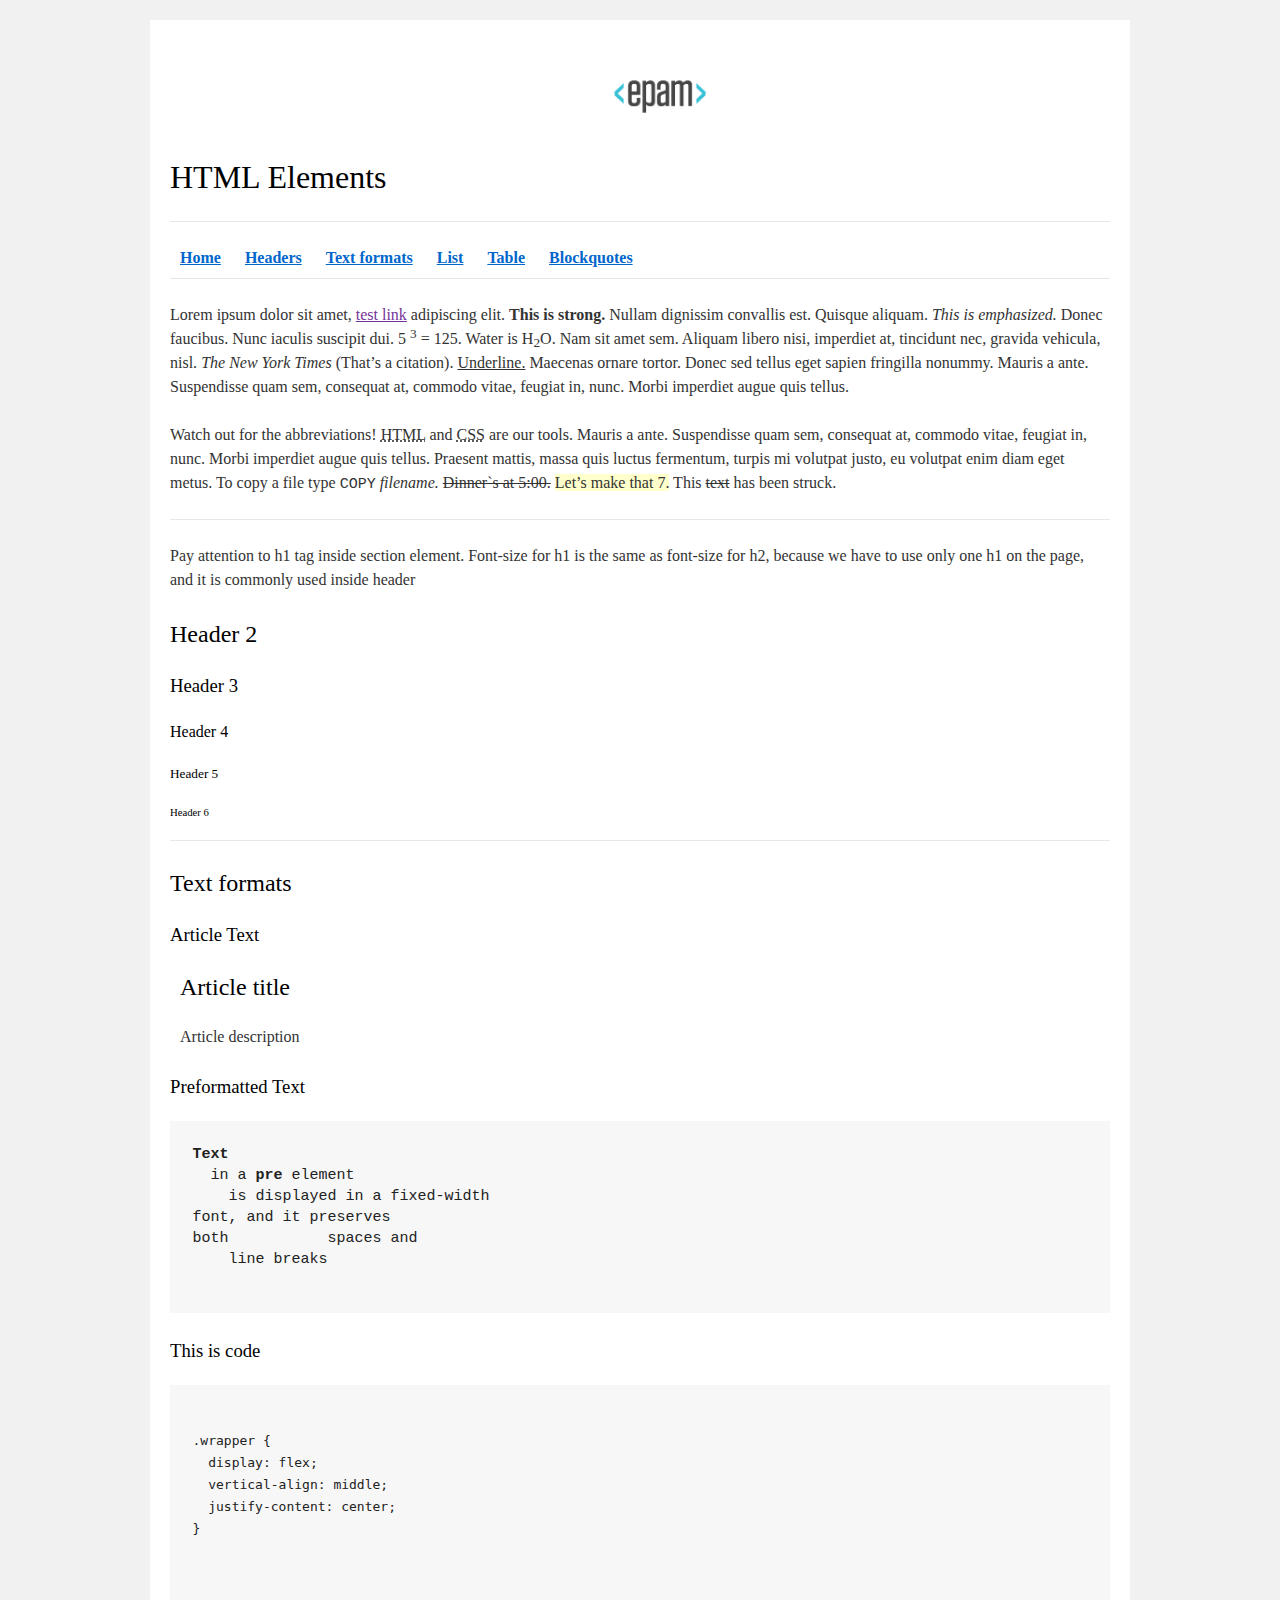
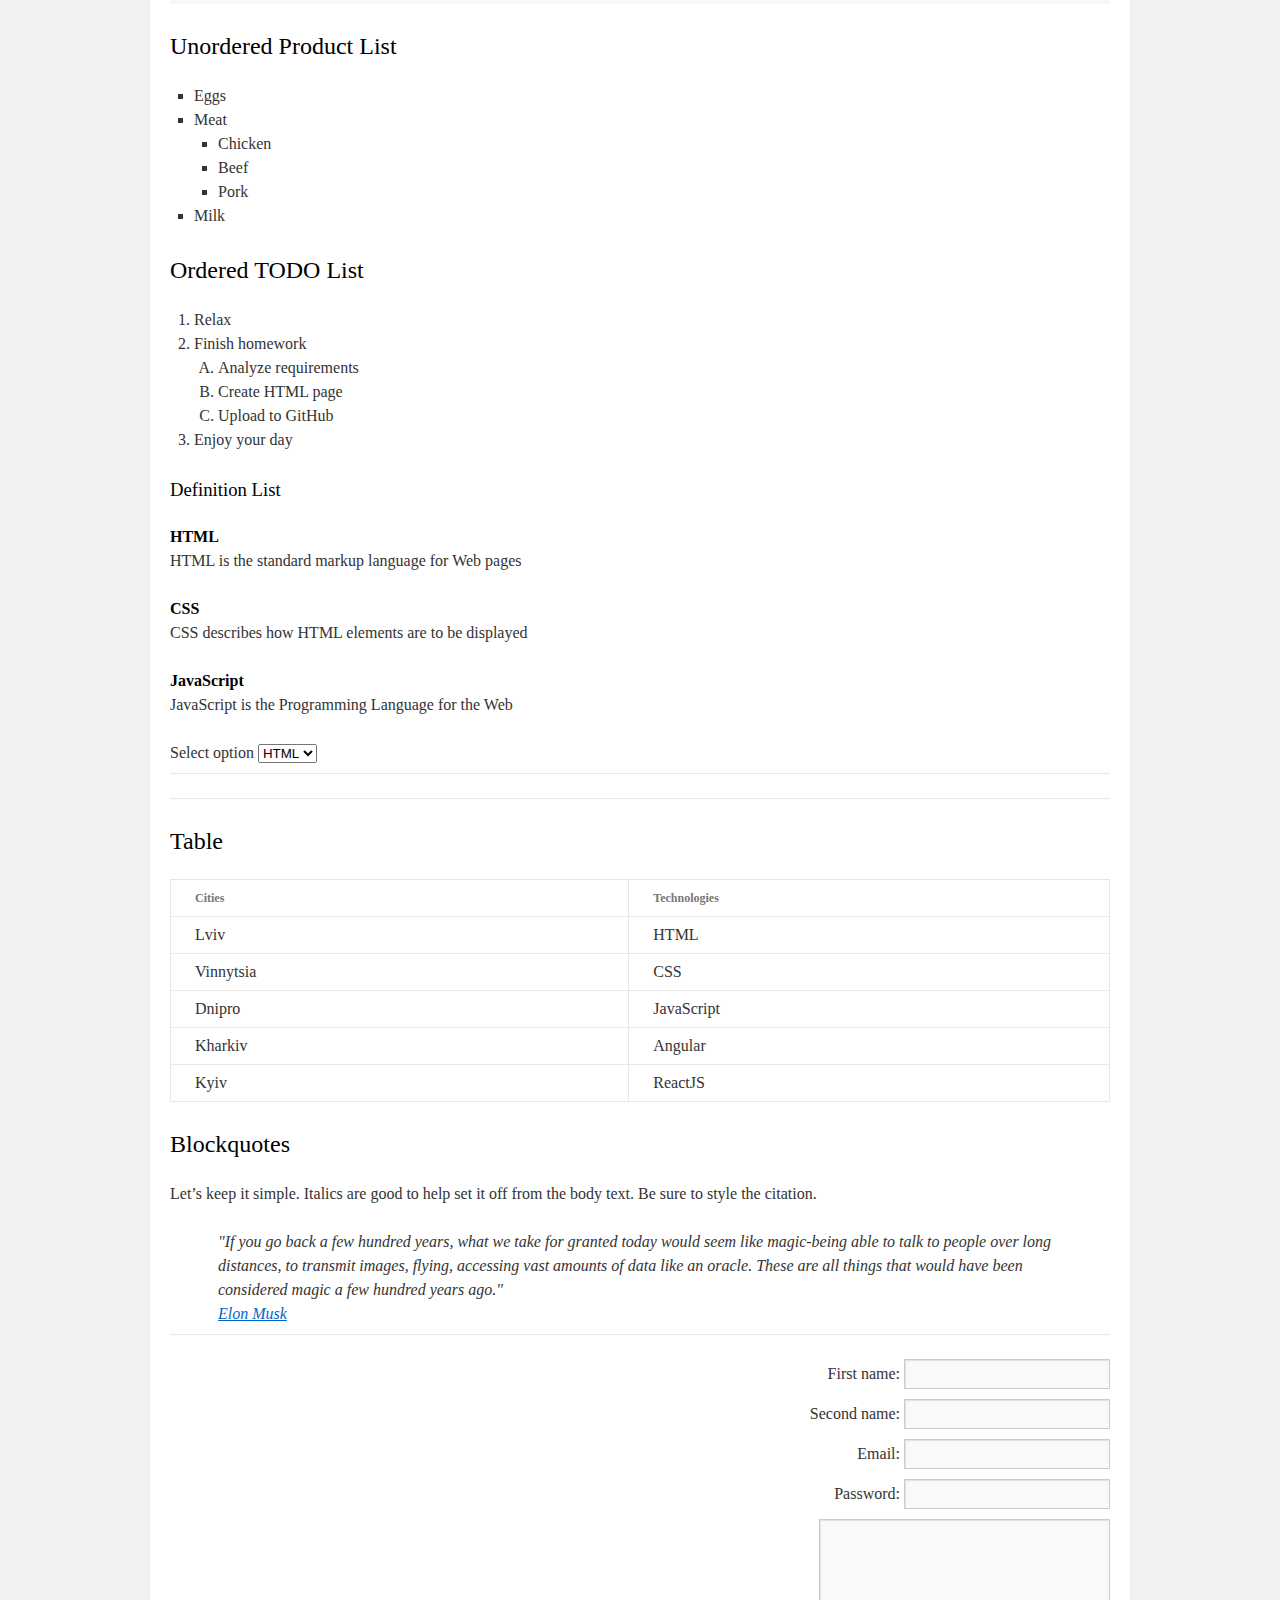
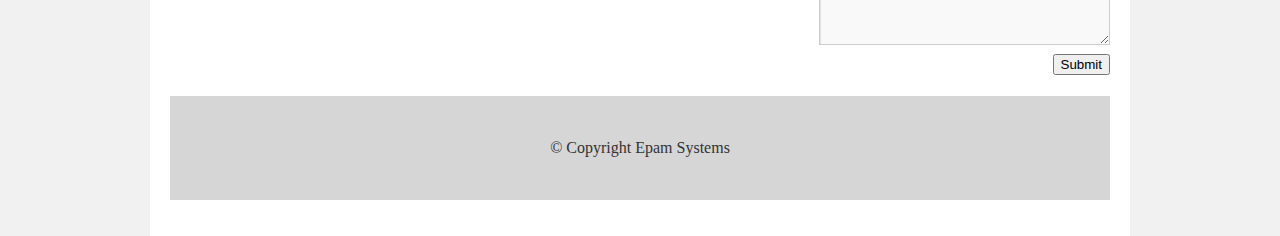
<file: FL11_HW1/homework/index.html>
<!DOCTYPE html>
<html lang="en">

<head>
  <meta charset="utf-8">
  <title>HTML Basics</title>
  <link rel="stylesheet" href="style.css">
</head>

<body>
  <div id="wrapper">
    <div id="main">
      <div id="container">
        <div id="content" role="main">
          <header>
            <img src="logo.png" alt="EPAM Logo">
            <h1>HTML Elements</h1>
            <hr>
            <nav>
              <a href="#home"><b>Home</b></a>
              <a href="#headers"><b>Headers</b></a>
              <a href="#textFormats"><b>Text formats</b></a>
              <a href="#list"><b>List</b></a>
              <a href="#table"><b>Table</b></a>
              <a href="#blockquotes"><b>Blockquotes</b></a>
            </nav>
            <hr>
          </header>
          <main>
            <div id="home">
              <p>
                Lorem ipsum dolor sit amet,
                <a href="">test link</a>
                adipiscing elit.
                <strong>This is strong.</strong>
                Nullam dignissim convallis est. Quisque aliquam.
                <em>This is emphasized.</em>
                Donec faucibus. Nunc iaculis suscipit dui. 5
                <sup>3</sup> = 125.
                Water is H<sub>2</sub>O.
                Nam sit amet sem. Aliquam libero nisi, imperdiet at, tincidunt nec, gravida vehicula, nisl.
                <cite>The New York Times</cite>
                (That&#8217;s a citation).
                <u>Underline.</u>
                Maecenas ornare tortor. Donec sed tellus eget sapien fringilla nonummy. Mauris a ante. Suspendisse quam
                sem, consequat at, commodo vitae, feugiat in, nunc. Morbi imperdiet augue quis tellus.
              </p>
              <p>
                Watch out for the abbreviations!
                <abbr title="Hyper Text Markup Language">HTML</abbr>
                and
                <abbr title="Cascading Style Sheets">CSS</abbr>
                are our tools. Mauris a ante. Suspendisse quam sem, consequat at, commodo vitae, feugiat in, nunc. Morbi
                imperdiet augue quis tellus. Praesent mattis, massa quis luctus fermentum, turpis mi volutpat justo, eu
                volutpat enim diam eget metus. To copy a file type
                <kbd>COPY</kbd>
                <i>filename.</i>
                <s>Dinner`s at 5:00.</s>
                <ins>Let&#8217;s make that 7.</ins>
                This <s>text</s> has been struck.
              </p>
              <hr>
            </div>
            <section id="headers">
              <p>
                Pay attention to h1 tag inside section element. Font-size for h1 is the same as font-size for h2,
                because we have to use only one h1 on the page, and it is commonly used inside header
              </p>
              <h2>Header 2</h2>
              <h3>Header 3</h3>
              <h4>Header 4</h4>
              <h5>Header 5</h5>
              <h6>Header 6</h6>
              <hr>
            </section>
            <section id="textFormats">
    
              <h2>Text formats</h2>
              <h3>Article Text</h3>
              <article>
                <h2>Article title</h2>
                <p>Article description</p>
              </article>
    
              <h3>Preformatted Text</h3>
<pre>
<b>Text</b>
  in a <b>pre</b> element
    is displayed in a fixed-width
font, and it preserves
both           spaces and
    line breaks
    
</pre>
              <h3>This is code</h3>
              <pre>
<code>
.wrapper {
  display: flex;
  vertical-align: middle;
  justify-content: center;
}
</code>
              </pre>
            </section>
            <section id="list">
              <h2>Unordered Product List</h2>
              <ul>
                <li>Eggs</li>
                <li>Meat
                  <ul>
                    <li>Chicken</li>
                    <li>Beef</li>
                    <li>Pork</li>
                  </ul>
                </li>
      
                <li>Milk</li>
              </ul>
              <h2>Ordered TODO List</h2>
              <ol>
                <li>Relax</li>
                <li>Finish homework
                  <ol type="A">
                    <li>Analyze requirements</li>
                    <li>Create HTML page</li>
                    <li>Upload to GitHub</li>
                  </ol>
                </li>
      
                <li>Enjoy your day</li>
              </ol>
    
    
              <h3>Definition List</h3>
              <dl>
                <dt>HTML</dt>
                <dd>HTML is the standard markup language for Web pages</dd>
                <dt>CSS</dt>
                <dd>CSS describes how HTML elements are to be displayed</dd>
                <dt>JavaScript</dt>
                <dd>JavaScript is the Programming Language for the Web</dd>
              </dl>
    
              <span>Select option</span>
              <select title="Select one of following options">
                <option value="HTML">HTML</option>
                <option value="CSS">CSS</option>
                <option value="JS">JS</option>
              </select>
              <hr>
              <hr>
            </section>
            <section id="table">
              <h2>Table</h2>
              <table>
                <thead>
                <tr>
                  <th>Cities</th>
                  <th>Technologies</th>
                </tr>
                </thead>
                <tbody>
                <tr>
                  <td>Lviv</td>
                  <td>HTML</td>
                </tr>
                <tr>
                  <td>Vinnytsia</td>
                  <td>CSS</td>
                </tr>
                <tr>
                  <td>Dnipro</td>
                  <td>JavaScript</td>
                </tr>
                <tr>
                  <td>Kharkiv</td>
                  <td>Angular</td>
                </tr>
                <tr>
                  <td>Kyiv</td>
                  <td>ReactJS</td>
                </tr>
                </tbody>
              </table>
            </section>
            <section id="blockquotes">
              <h2>Blockquotes</h2>
              <p>Let&#8217;s keep it simple. Italics are good to help set it off from the body text. Be sure to style the citation.</p>
              <blockquote>
                "If you go back a few hundred years, what we take for granted today would seem like magic-being able
                to talk to people over long distances, to transmit images, flying, accessing vast amounts of data
                like an oracle. These are all things that would have been considered magic a few hundred years ago."
                <br>
                <a href="https://twitter.com/elonmusk">Elon Musk</a>
              </blockquote>
              <hr>
            </section>
            <div>
              <form action="#">
                <fieldset>
                  <label for="firstName">
                    First name:
                    <input type="text" name="firstName" id="firstName">
                  </label>
                </fieldset>
                <fieldset>
                  <label for="secondName">
                    Second name:
                    <input type="text" name="secondName" id="secondName">
                  </label>
                </fieldset>
                <fieldset>
                  <label for="eMail">
                    Email:
                    <input type="email" name="eMail" id="eMail">
                  </label>
                </fieldset>
                <fieldset>
                  <label for="password">
                    Password:
                    <input type="password" name="password" id="password">
                  </label>
                </fieldset>
                <fieldset>
                <textarea name="customComment" title="Leave a comment if you want" id="textarea" cols="30"
                  rows="5"></textarea>
                </fieldset>
                <button>Submit</button>
              </form>
            </div>
          </main>
          <footer>
            <span>
              &copy; Copyright Epam Systems
            </span>
          </footer>
        </div>
      </div>
    </div>
  </div>
</body>

</html>
</file>
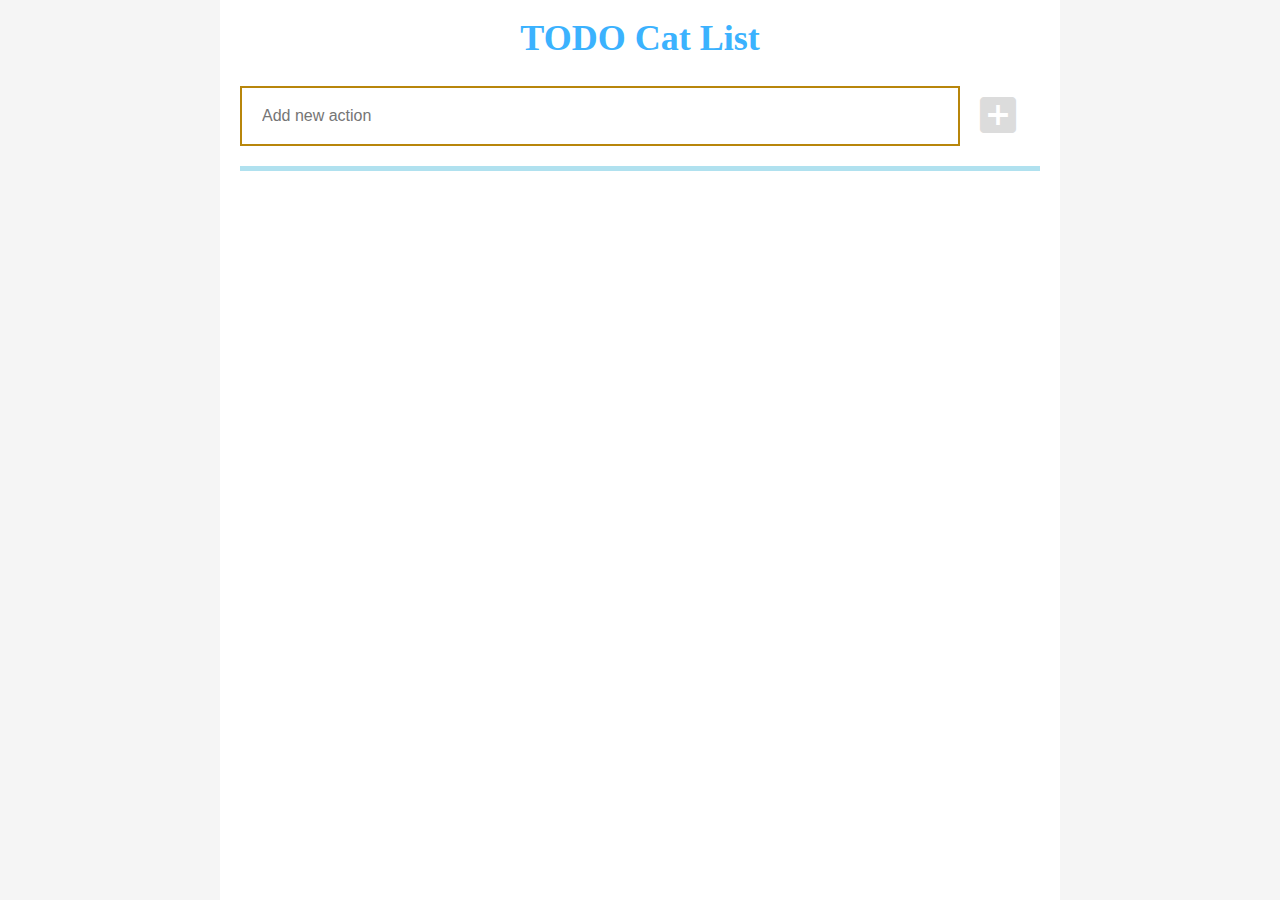
<file: FL11_HW11/homework/index.html>
<!DOCTYPE html>
<html lang="en">
<head>
  <meta charset="UTF-8">
  <title>Homework 11 - TODO Cat List</title>
  <link rel="stylesheet" href="./assets/material-icons/material-icons.css">
  <link rel="stylesheet" href="./assets/styles.css">
</head>
<body>
<section class="list">
  <div class="wrapper row flex-scc">
    <h1 class="list__title row">TODO Cat List</h1>
    <h4 class="notification row">
      Maximum items per list are created!
    </h4>
    <input title="Add new action" class="list__input" id="entry" placeholder="Add new action">
    <div class="flex-scc list__btn_wrap">
      <div class="list__btn flex-scc">
        <button disabled>
          <i class="material-icons">add_box</i>
        </button>
      </div>
    </div>
    <div class="list__separator row"></div>
    <ul class="todos row">
    
    </ul>
  </div>
</section>
<script src="./src/app.js"></script>
</body>
</html>
</file>
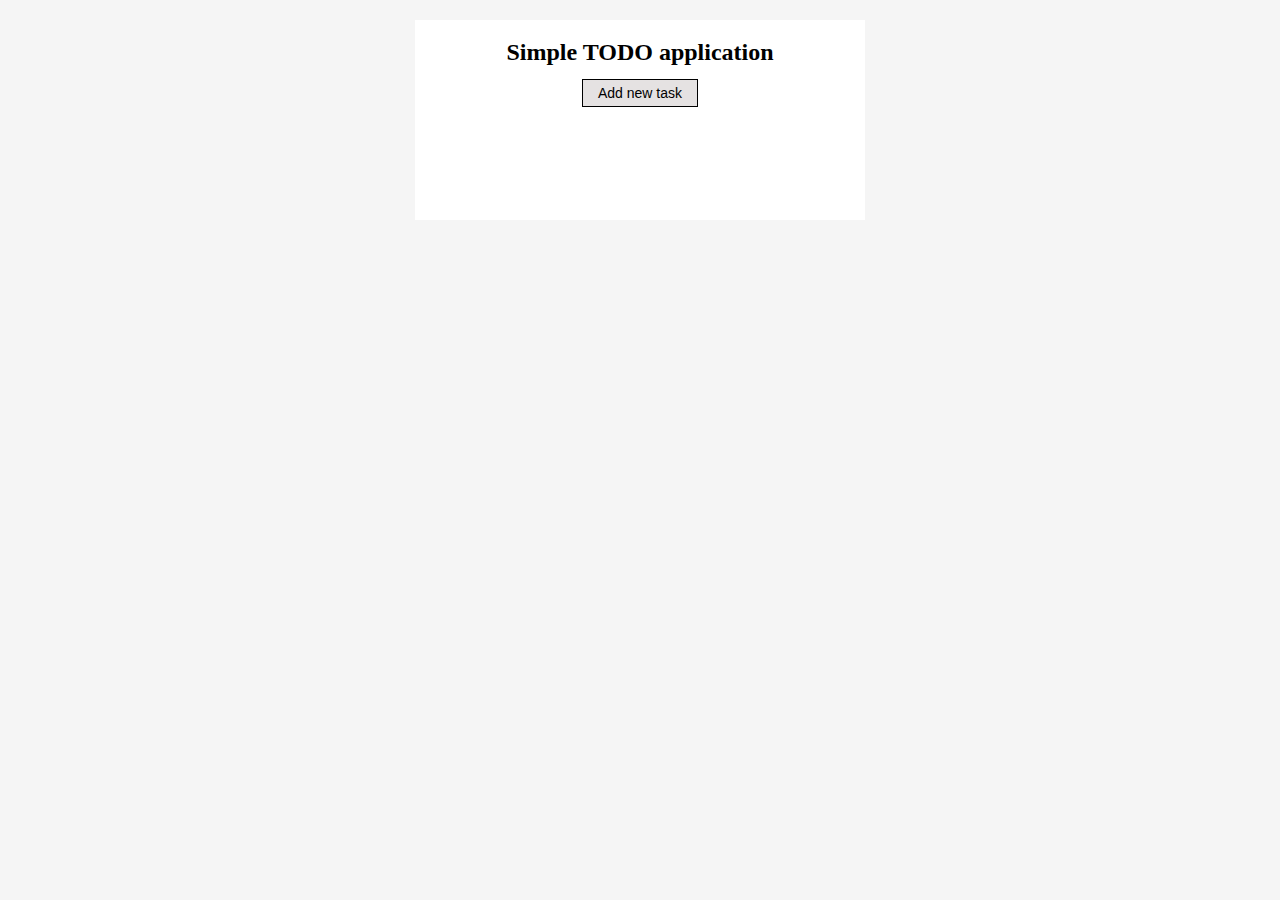
<file: FL11_HW12/homework/index.html>
<!DOCTYPE html>
<html lang="en">
<head>
  <meta charset="UTF-8">
  <title>Homework 12 - Simple TODO List</title>
  <link rel="stylesheet" href="./assets/styles.css">
</head>
<body>
  <div id="root"></div>
<script src="./src/app.js"></script>
</body>
</html>
</file>
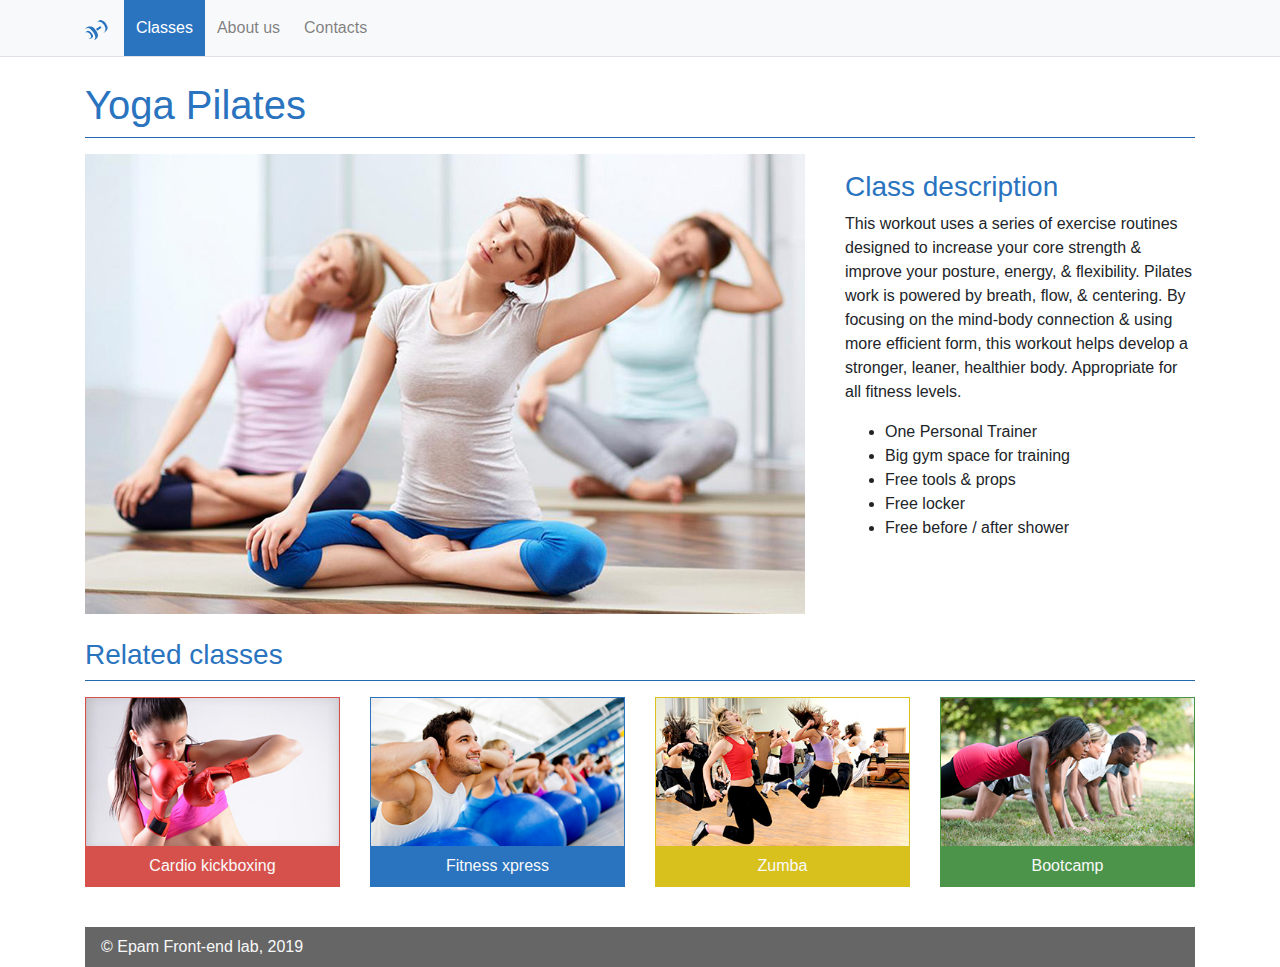
<file: FL11_HW13/homework/index.html>
<!DOCTYPE html>
<html lang="en">
<head>
  <meta charset="UTF-8">
  <meta name="viewport" content="width=device-width, initial-scale=1.0">
  <title>Homework 13 - CSS Frameworks</title>
  
  <link rel="stylesheet" href="styles/bootstrap.min.css">
  <link rel="stylesheet/less" href="styles/styles.less">
  
  <script src="js/jquery.min.js"></script>
  <script src="js/popper.min.js"></script>
  <script src="js/bootstrap.min.js"></script>
  <script src="js/less.min.js"></script>
</head>
<body>
<header class="mb-4">
  <nav class="navbar navbar-expand-md navbar-light bg-light pt-md-0 pb-md-0 border-bottom">
    <div class="container">
      <a href="#" class="navbar-brand">
        <img src="img/logo.png" alt="logo" class="img-fluid">
      </a>
      <div id="navbar" class="collapse navbar-collapse">
        <ul class="navbar-nav">
          <li class="nav-item active pt-2 pb-2 pl-1 pr-1">
            <a class="nav-link" href="#">Classes</a>
          </li>
          <li class="nav-item pt-2 pb-2 pl-1 pr-1">
            <a class="nav-link" href="#">About us</a>
          </li>
          <li class="nav-item pt-2 pb-2 pl-1 pr-1">
            <a class="nav-link" href="#">Contacts</a>
          </li>
        </ul>
      </div>
      <button class="navbar-toggler" type="button" data-toggle="collapse" data-target="#navbar" aria-controls="navbar" aria-expanded="false" aria-label="Toggle navigation">
        <span class="navbar-toggler-icon"></span>
      </button>
    </div>
  </nav>
</header>
<main>
  <section class="mb-4">
    <div class="container">
      <div class="row">
        <div class="col-12">
          <h1 class="main-color m-0">
            Yoga Pilates </h1>
          <hr class="main-bg mt-2">
        </div>
      </div>
      <div class="row">
        <div class="col-12 col-lg-8">
          <img src="img/yoga.jpg" alt="yoga workout" class="img-fluid">
        </div>
        <div class="col-12 col-lg-4">
          <h3 class="main-color mt-3">Class description</h3>
          <p>This workout uses a series of exercise routines designed to increase your core strength & improve your
            posture, energy, & flexibility. Pilates work is powered by breath, flow, & centering. By focusing on the
            mind-body connection & using more efficient form, this workout helps develop a stronger, leaner, healthier
            body. Appropriate for all fitness levels. </p>
          <ul>
            <li>One Personal Trainer</li>
            <li>Big gym space for training</li>
            <li>Free tools & props</li>
            <li>Free locker</li>
            <li>Free before / after shower</li>
          </ul>
        </div>
      </div>
    </div>
  </section>
  <section class="mb-4">
    <div class="container">
      <div class="row">
        <div class="col-12">
          <h3 class="main-color m-0">
            Related classes </h3>
          <hr class="main-bg mt-2">
        </div>
      </div>
      <div class="row">
        <div class="col-6 col-md-3 mb-3">
          <div class="class-theme class-theme-red">
            <img src="img/cardio-kickbox.jpg" alt="cardio-kickboxing girl" class="img-fluid">
            <p class="text-center m-0 p-2 text-light">
              Cardio kickboxing </p>
          </div>
        </div>
        <div class="col-6 col-md-3 mb-3">
          <div class="class-theme class-theme-blue">
            <img src="img/fitness.jpg" alt="fitness group workout" class="img-fluid">
            <p class="text-center m-0 p-2 text-light">
              Fitness xpress </p>
          </div>
        </div>
        <div class="col-6 col-md-3 mb-3">
          <div class="class-theme class-theme-orange">
            <img src="img/zumba.jpg" alt="zumba workout" class="img-fluid">
            <p class="text-center m-0 p-2 text-light">
              Zumba </p>
          </div>
        </div>
        <div class="col-6 col-md-3 mb-3">
          <div class="class-theme class-theme-green">
            <img src="img/bootcamp.jpg" alt="bootcamp push-ups" class="img-fluid">
            <p class="text-center m-0 p-2 text-light">
              Bootcamp </p>
          </div>
        </div>
      </div>
    </div>
  </section>
</main>
<footer>
  <div class="container">
    <div class="row">
      <div class="col-12">
        <p class="text-light m-0 py-2 px-3 footer-bg">&copy; Epam Front-end lab, 2019</p>
      </div>
    </div>
  </div>
</footer>
</body>
</html>
</file>
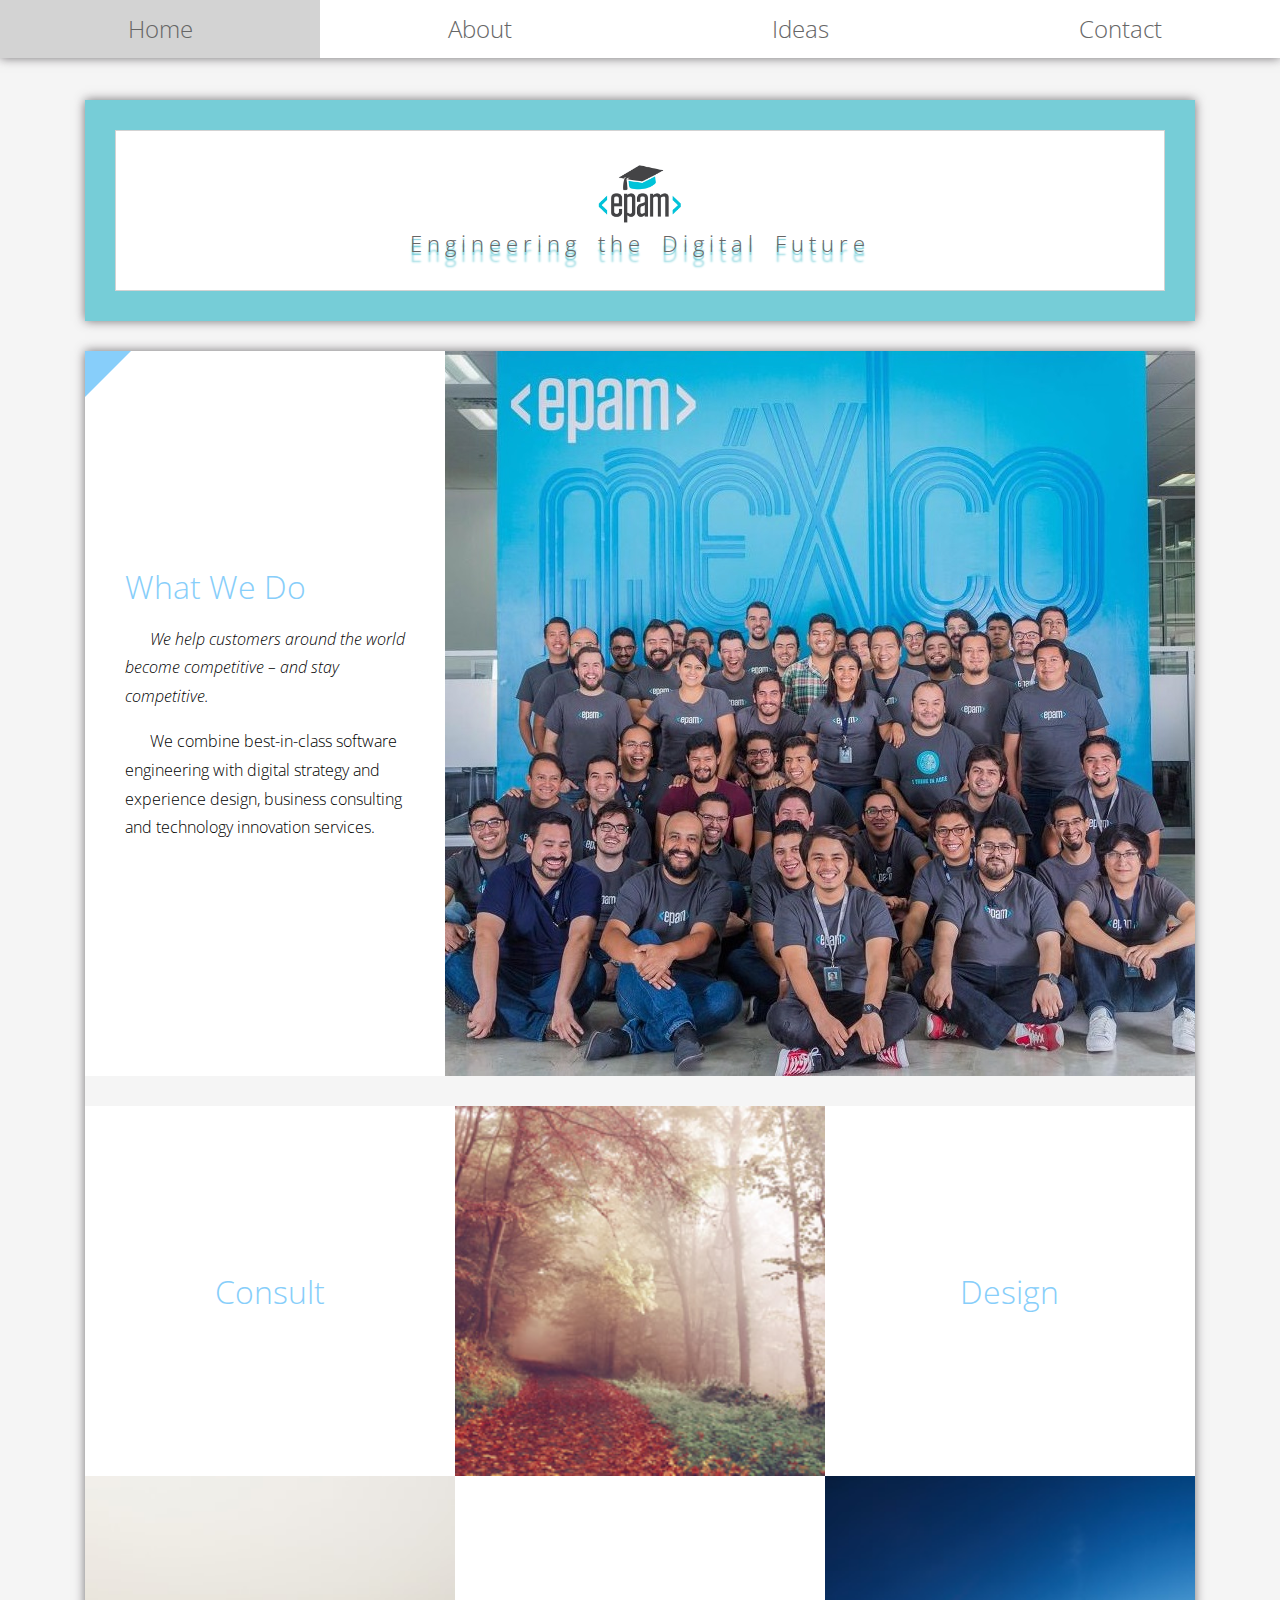
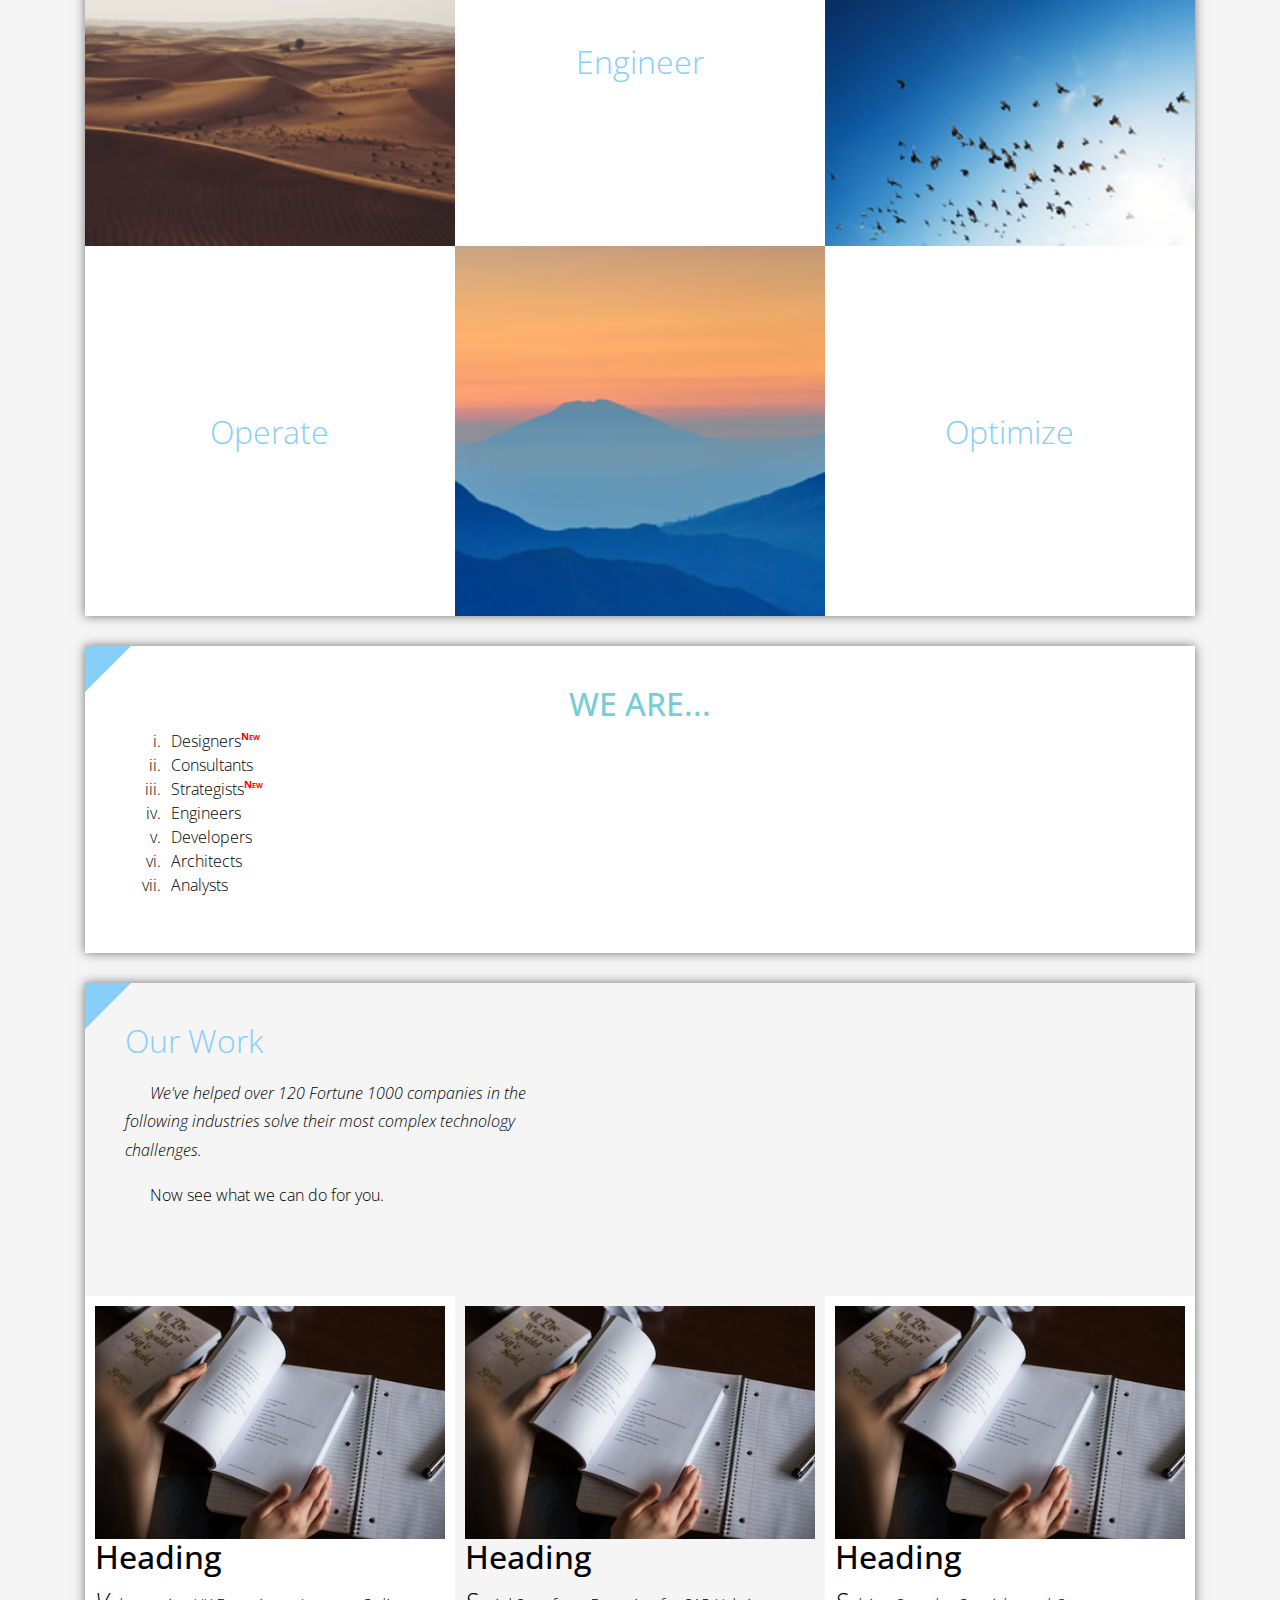
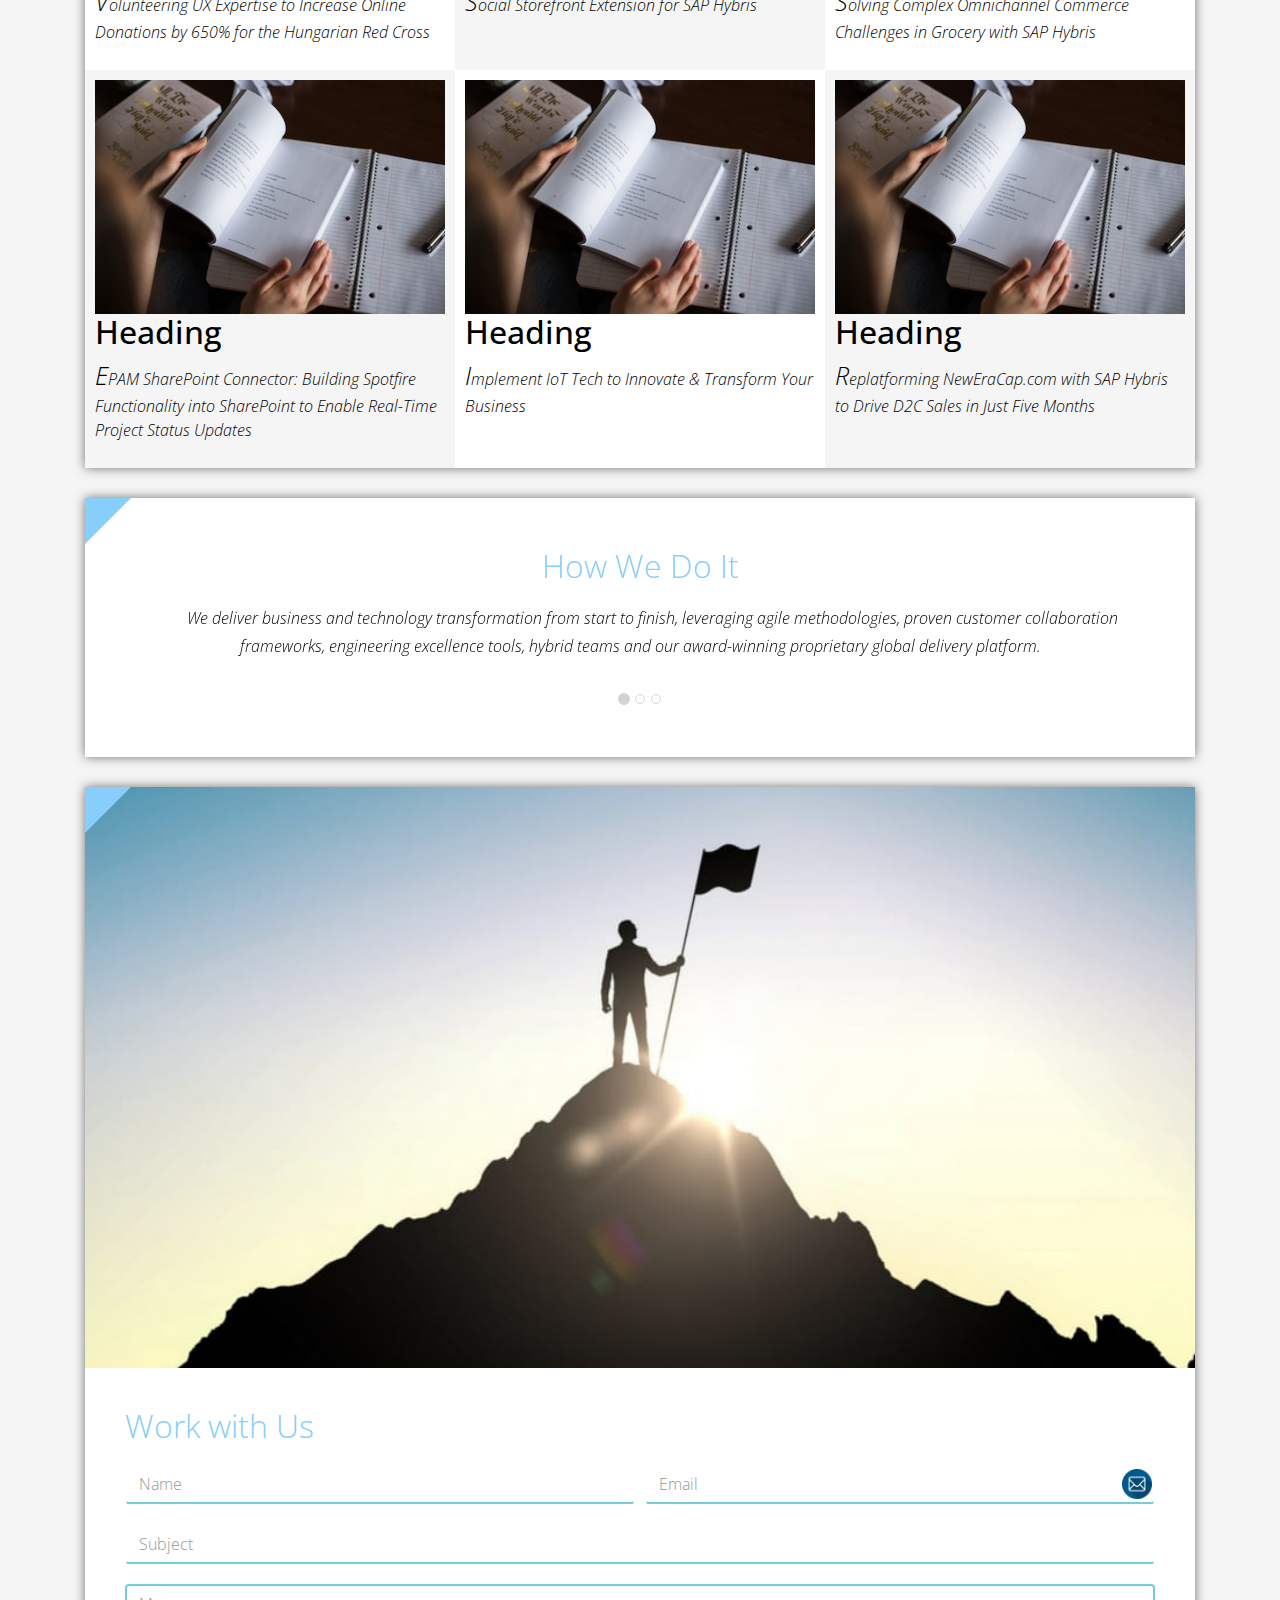
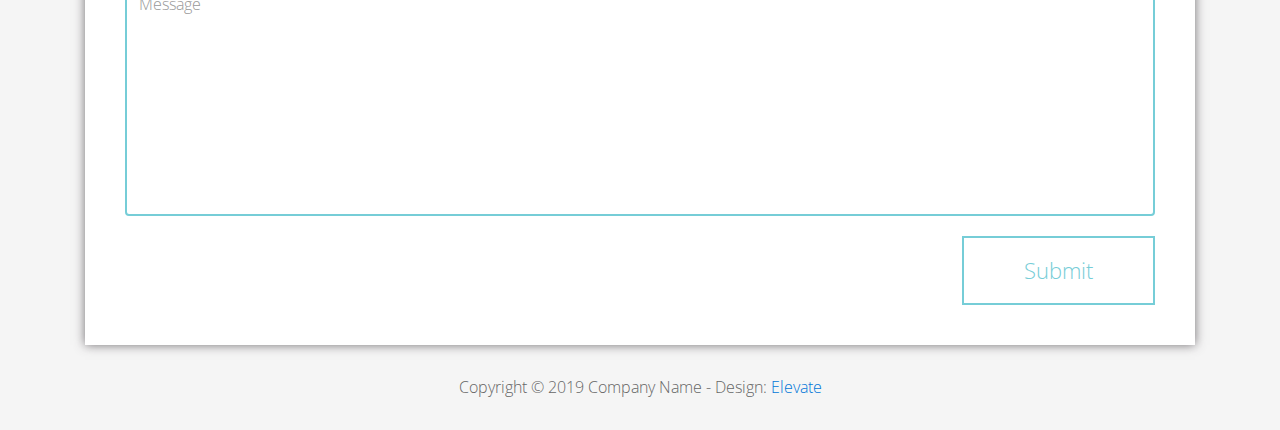
<file: FL11_HW2/homework/index.html>
<!DOCTYPE html>
<html lang="en">
<head>
  <meta charset="utf-8">
  <meta http-equiv="X-UA-Compatible" content="IE=edge">
  <meta name="viewport" content="width=device-width, initial-scale=1">

  <title>CSS Basics HW</title>



  <!-- load stylesheets -->
  <link rel="stylesheet" href="http://fonts.googleapis.com/css?family=Open+Sans:300,400">
  <!-- Google web font "Open Sans" -->
  <link rel="stylesheet" href="css/bootstrap.min.css">
  <!-- Bootstrap style -->
  <link rel="stylesheet" href="css/general.css">
  <link rel="stylesheet" href="css/style.css">
  <!-- Templatemo style -->
</head>

<body>
<div class="container">

  <div class="tm-sidebar">
    <nav class="tm-main-nav">
      <ul>
        <li class="tm-nav-item"><a href="#home" class="tm-nav-item-link">Home</a></li>
        <li class="tm-nav-item"><a href="#about" class="tm-nav-item-link">About</a></li>
        <li class="tm-nav-item"><a href="#ideas" class="tm-nav-item-link">Ideas</a></li>
        <li class="tm-nav-item"><a href="#contact" class="tm-nav-item-link">Contact</a></li>
      </ul>
    </nav>
  </div>

  <div class="tm-main-content">

    <div id="home" class="tm-content-box tm-content-header margin-b-10">
      <div class="tm-banner">
        <div class="tm-banner-inner">
          <img src="img/epam_logo.png" width="100" alt="">
          <p class="tm-banner-text">Engineering the Digital Future</p>
        </div>
      </div>
    </div>

    <section>
      <div class="tm-content-box flex-2-col">

        <div class="padding-medium flex-item tm-team-description-container flex-item">
          <h2 class="tm-section-title">What We Do</h2>
          <p class="tm-section-description">We help customers around the world become competitive – and stay competitive.</p>
          <p class="tm-section-description"> We combine best-in-class software engineering with digital strategy and experience design, business consulting and technology innovation services.</p>
        </div>
        <div class="flex-item tm-team-img">
          <img src="img/epam-mexico.jpg" alt="epam-mexico">
        </div>

      </div>

      <div id="about" class="tm-content-box">

        <ul class="boxes gallery-container">
          <li class="box box-bg">
            <h2 class="tm-section-title tm-section-title-box tm-box-bg-title">Consult</h2>
          </li>
          <li class="box">
            <a href="img/idea-large-01.jpg">
              <img src="img/idea-01.jpg" alt="Image" class="img-fluid thumbnail box-img">
            </a>
          </li>
          <li class="box box-bg">
            <h2 class="tm-section-title tm-section-title-box tm-box-bg-title">Design</h2>
          </li>
          <li class="box">
            <a href="img/idea-large-02.jpg">
              <img src="img/idea-02.jpg" alt="Image" class="img-fluid thumbnail box-img">
            </a>
          </li>
          <li class="box box-bg">
            <h2 class="tm-section-title tm-section-title-box tm-box-bg-title">Engineer</h2>
          </li>
          <li class="box">
            <a href="img/idea-large-03.jpg">
              <img src="img/idea-03.jpg" alt="Image" class="img-fluid thumbnail box-img">
            </a>
          </li>
          <li class="box box-bg">
            <h2 class="tm-section-title tm-section-title-box tm-box-bg-title">Operate</h2>
          </li>
          <li class="box">
            <a href="img/idea-large-04.jpg">
              <img src="img/idea-04.jpg" alt="Image" class="img-fluid thumbnail box-img">
            </a>
          </li>
          <li class="box box-bg">
            <h2 class="tm-section-title tm-section-title-box tm-box-bg-title">Optimize</h2>
          </li>
        </ul>

      </div>

    </section>

    <!-- slider -->
    <section class="heading tm-content-box">
      <div class="padding-medium">
        <h2> WE ARE...</h2>
        <ol>
          <li><a href="index.html" class="text">Designers</a></li>
          <li><a href="index.html">Consultants</a></li>
          <li><a href="#" class="text">Strategists</a></li>
          <li><a href="#">Engineers</a></li>
          <li><a href="#">Developers</a></li>
          <li><a href="#">Architects</a></li>
          <li><a href="#">Analysts</a></li>
        </ol>
      </div>
    </section>

    <section class="blocks">
      <div class="padding-medium flex-item tm-team-description-container">
        <h2 class="tm-section-title">Our Work</h2>
        <p class="tm-section-description">We've helped over 120 Fortune 1000 companies in the following industries solve their most complex technology challenges. </p>
        <p class="tm-section-description"> Now see what we can do for you.</p>
      </div>
      <div class="tm-content-box flex-2-col">
      </div>
      <div  class="tm-content-box">
        <ul class="boxes gallery-container">
          <li class="box box-work">
            <img src="img/study.jpeg" alt="Image" class="img-fluid">
            <div>
              <h2>Heading</h2>
              <p>Volunteering UX Expertise to Increase Online Donations by 650% for the Hungarian Red Cross</p>
            </div>
          </li>
          <li class="box box-work">
            <img src="img/study.jpeg" alt="Image" class="img-fluid">
            <div>
              <h2>Heading</h2>
              <p>Social Storefront Extension for SAP Hybris</p>
            </div>
          </li>
          <li class="box box-work">
            <img src="img/study.jpeg" alt="Image" class="img-fluid">
            <div>
              <h2>Heading</h2>
              <p>Solving Complex Omnichannel Commerce Challenges in Grocery with SAP Hybris</p>
            </div>
          </li>
          <li class="box box-work">
            <img src="img/study.jpeg" alt="Image" class="img-fluid">
            <div>
              <h2>Heading</h2>
              <p>EPAM SharePoint Connector: Building Spotfire Functionality into SharePoint to Enable Real-Time Project Status Updates</p>
            </div>
          </li>
          <li class="box box-work">
            <img src="img/study.jpeg" alt="Image" class="img-fluid">
            <div>
              <h2>Heading</h2>
              <p>Implement IoT Tech to Innovate &amp; Transform Your Business</p>
            </div>
          </li>
          <li class="box box-work">
            <img src="img/study.jpeg" alt="Image" class="img-fluid">
            <div>
              <h2>Heading</h2>
              <p>Replatforming NewEraCap.com with SAP Hybris to Drive D2C Sales in Just Five Months</p>
            </div>
          </li>
        </ul>

      </div>
    </section>

    <section id="ideas">
      <div id="tmCarousel" class="carousel slide tm-content-box" data-ride="carousel">

        <ol class="carousel-indicators">
          <li data-target="#tmCarousel" data-slide-to="0" class="active"></li>
          <li data-target="#tmCarousel" data-slide-to="1" class=""></li>
          <li data-target="#tmCarousel" data-slide-to="2" class=""></li>
        </ol>

        <div class="carousel-inner" role="listbox">

          <div class="carousel-item active">
            <div class="carousel-content">
              <div class="flex-item">
                <h2 class="tm-section-title">How We Do It</h2>
                <p class="tm-section-description carousel-description">We deliver business and technology transformation from start to finish, leveraging agile methodologies, proven customer collaboration frameworks, engineering excellence tools, hybrid teams and our award-winning proprietary global delivery platform.</p>
              </div>
            </div>
          </div>

          <div class="carousel-item">
            <div class="carousel-content">
              <div class="flex-item">
                <h2 class="tm-section-title">Our Clients</h2>
                <p class="tm-section-description carousel-description">Lorem ipsum dolor sit amet,
                  consectetur adipiscing elit. Quisque vel nisi pharetra nibh varius pharetra ac
                  sagittis nisi. Etiam pharetra vestibulum hendrerit. Pellentesque interdum metus
                  sed massa rutrum.</p>
              </div>
            </div>
          </div>

          <div class="carousel-item">
            <div class="carousel-content">
              <div class="flex-item">
                <h2 class="tm-section-title">Our Projects</h2>
                <p class="tm-section-description carousel-description">Donec ex libero, fringilla
                  vitae purus sit amet, rhoncus pharetra lorem. Pellentesque id sem id lacus
                  ultricies vehicula. Aliquam rutrum mi non. Pellentesque interdum metus sed massa
                  rutrum.</p>
              </div>
            </div>
          </div>

        </div>

      </div>
    </section>

    <section class="tm-content-box">
      <img src="img/contact-us.jpg" alt="Contact image" class="img-fluid img-contact-us">

      <div id="contact" class="padding-medium">
        <h2 class="tm-section-title">Work with Us</h2>
        <form action="#contact" method="get" class="contact-form">

          <div class="form-group col-xs-12 col-sm-12 col-md-6 col-lg-6 form-group-2-col-left">
            <input type="text" id="contact_name" name="contact_name" class="form-control"
                   placeholder="Name" required/>
          </div>
          <div class="form-group col-xs-12 col-sm-12 col-md-6 col-lg-6 form-group-2-col-right mandatory-field">
            <input type="email" id="contact_email" name="contact_email" class="form-control"
                   placeholder="Email" required/>
          </div>
          <div class="form-group">
            <input type="text" id="contact_subject" name="contact_subject" class="form-control"
                   placeholder="Subject" required/>
          </div>
          <div class="form-group">
            <textarea id="contact_message" name="contact_message" class="form-control" rows="9"
                      placeholder="Message" required></textarea>
          </div>

          <button type="submit" class="btn btn-primary submit-btn">Submit</button>

        </form>
      </div>
    </section>

    <footer class="tm-footer">
      <p class="text-xs-center">Copyright &copy; 2019 Company Name

        - Design: <a rel="nofollow" href="http://www.templatemo.com/tm-481-elevate"
                     target="_parent">Elevate</a></p>
    </footer>

  </div>

</div>

</body>
</html>
</file>
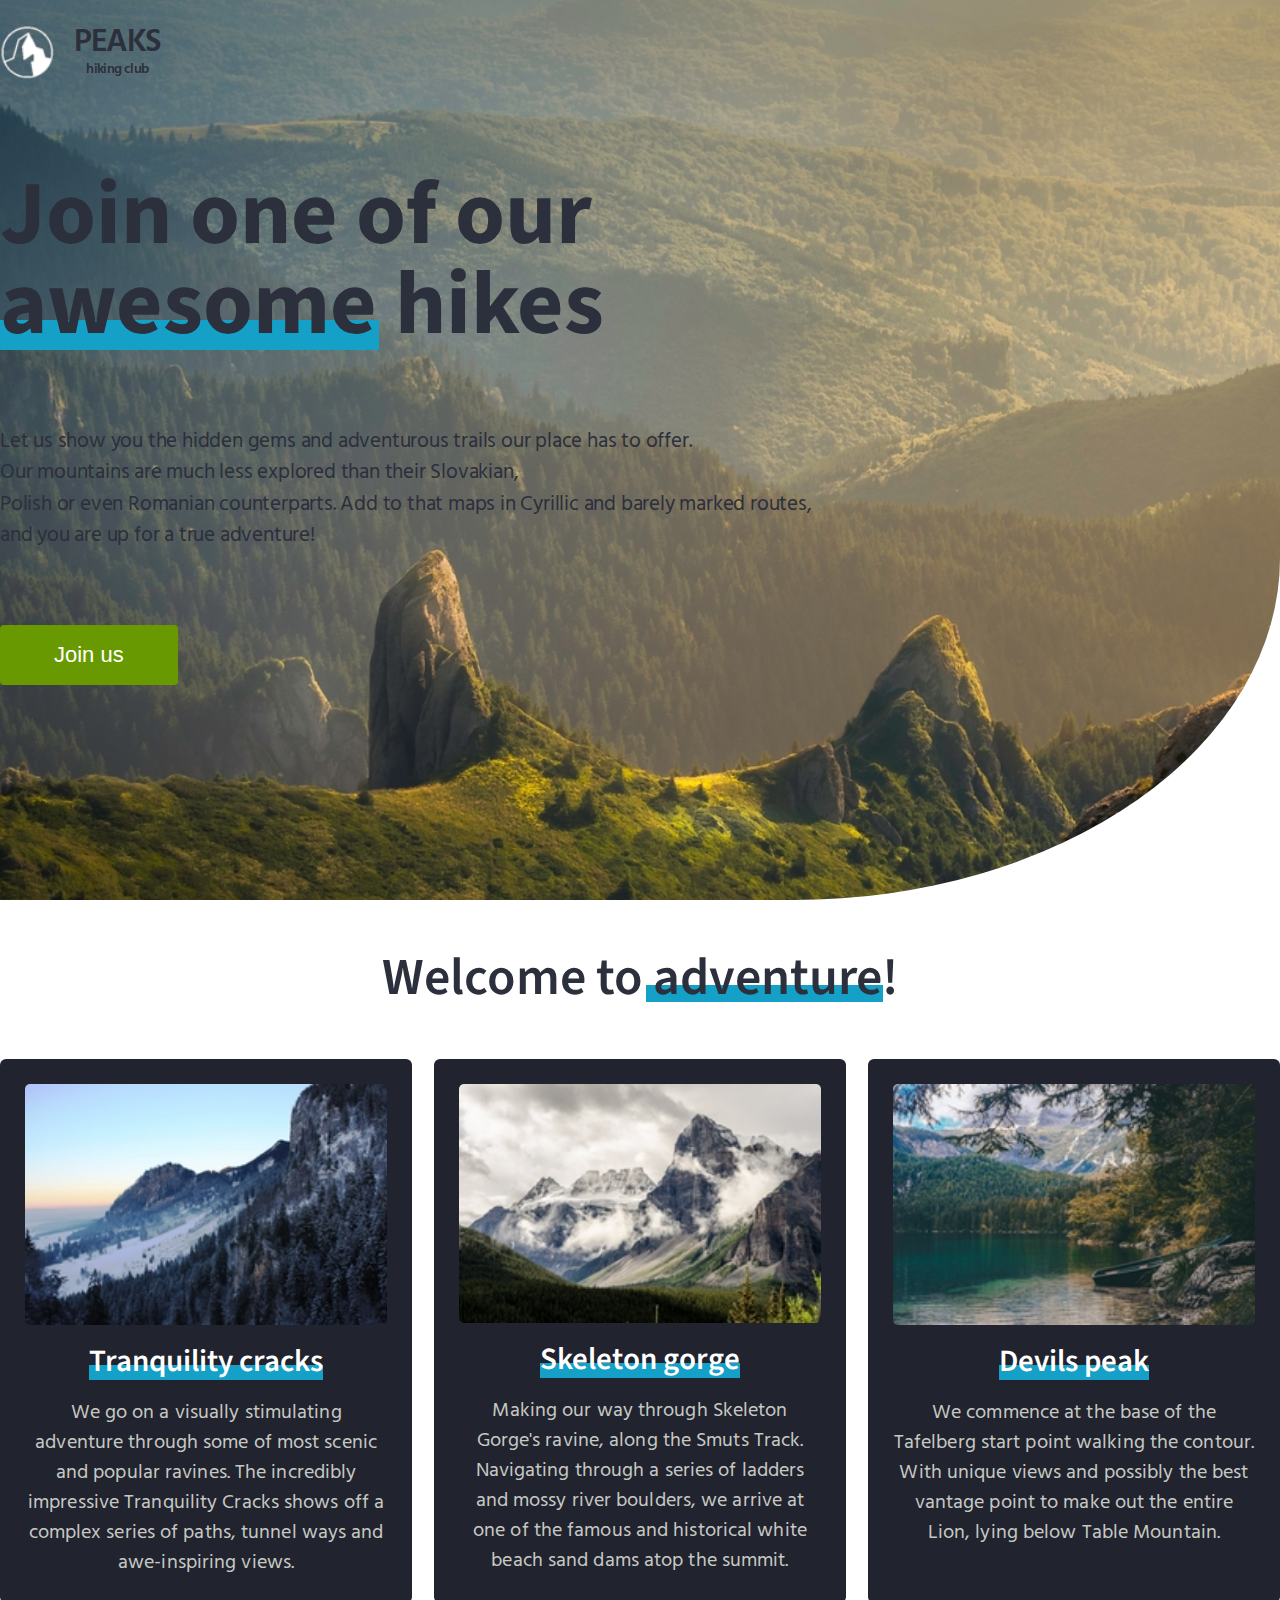
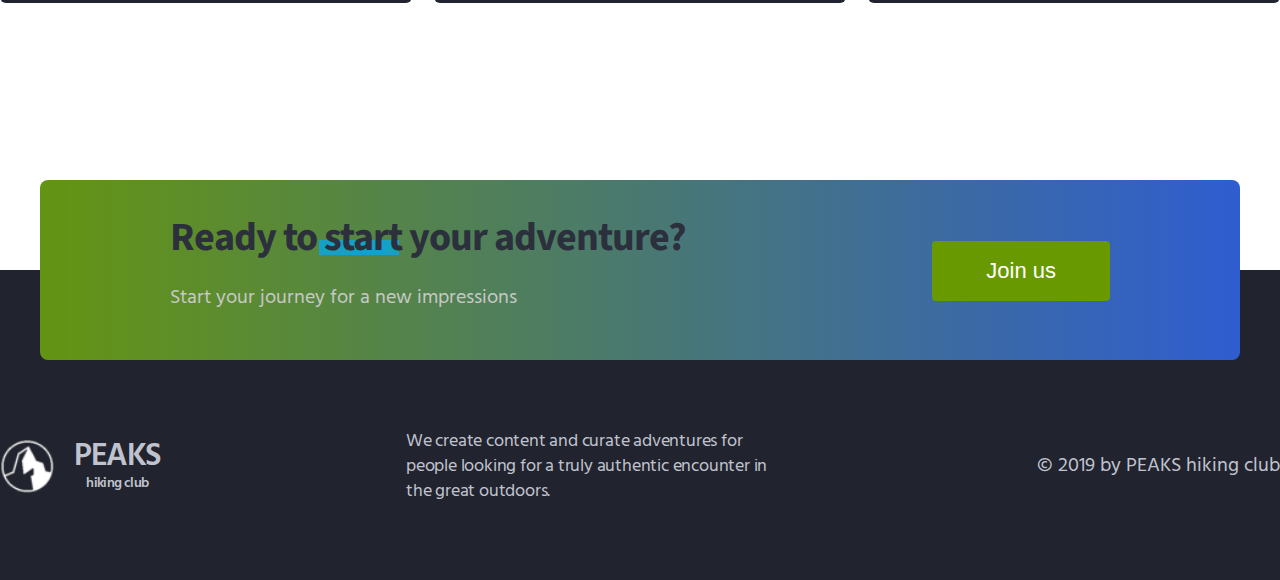
<file: FL11_HW3/homework/index.html>
<!DOCTYPE html>
<html lang="en">

  <head>
    <meta charset="UTF-8">
    <meta name="viewport" content="width=device-width, initial-scale=1.0">
    <meta http-equiv="X-UA-Compatible" content="ie=edge">
    <link href="https://fonts.googleapis.com/css?family=Hind:400,600%7CSource+Sans+Pro:400,600,700%7CFresca" rel="stylesheet"/>

    <!-- Styles should be switched here: -->

    <link rel="stylesheet" type="text/css" href="css/style1.css">
<!--     <link rel="stylesheet" type="text/css" href="css/style2.css">-->

    <title>PEAKS hiking club</title>
  </head>

  <body>
    <header class="header">
      <div class="header-wrap">
        <div class="landing-logo">
          <img src="img/m-logo.png" alt="logo" />
          <p>PEAKS<span>hiking club</span></p>
        </div>
        <p class="header_heading">
          Join one of our awesome hikes
        </p>
        <p class="header_text">
          Let us show you the hidden gems and adventurous trails our place has to offer.
          Our mountains are much less explored than their Slovakian,
          Polish or even Romanian counterparts. Add to that maps in Cyrillic and barely marked routes,
          and you are up for a true adventure!
        </p>
        <button class="header_button">Join us</button>
      </div>
    </header>
    <main class="section">
      <p class="section_text">
        Welcome to adventure!
      </p>
      <div class="section_card_wrap">
        <div class="section_card">
          <img class="section_card_img"
               src="img/m-1.jpg"
               alt="experts"/>
          <p class="section_card_heading">
            Tranquility cracks
            <span class="section_card_underline"></span>
          </p>
          <p class="section_card_text">
            We go on a visually stimulating adventure through some of most scenic and popular ravines.
            The incredibly impressive Tranquility Cracks shows off a complex series of paths, tunnel ways and awe-inspiring views.
          </p>
        </div>
        <div class="section_card">
          <img class="section_card_img"
               src="img/m-2.jpg"
               alt="content formats"/>
          <p class="section_card_heading">
            Skeleton gorge
            <span class="section_card_underline"></span>
          </p>
          <p class="section_card_text">
            Making our way through Skeleton Gorge's ravine, along the Smuts Track.
            Navigating through a series of ladders and mossy river boulders, we arrive at one of the famous and historical white beach sand dams atop the summit.
          </p>
        </div>
        <div class="section_card">
          <img class="section_card_img"
               src="img/m-3.jpg"
               alt="certificate"/>
          <p class="section_card_heading">
            Devils peak
            <span class="section_card_underline"></span>
          </p>
          <p class="section_card_text">
            We commence at the base of the Tafelberg start point walking the contour.
            With unique views and possibly the best vantage point to make out the entire Lion, lying below Table Mountain.
          </p>
        </div>
      </div>
      <div class="section_banner">
        <div class="section_banner_text_wrap">
          <p class="section_banner_heading">
            Ready to start your adventure?
          </p>
          <p class="section_banner_text">
            Start your journey for a new impressions
          </p>
        </div>
        <button class="section_banner_button">Join us</button>
      </div>
    </main>
    <footer class="footer">
      <div class="footer-wrap">
        <div class="footer_logo landing-logo">
          <img src="img/m-logo.png" alt="logo" />
          <p>PEAKS<span>hiking club</span></p>
        </div>
        <p class="footer_text">
          We create content  and curate adventures for  people looking for a truly authentic encounter in the great outdoors.
        </p>
        <span class="footer-cr">
          &copy; 2019 by PEAKS hiking club
        </span>
      </div>
    </footer>
  </body>

</html>
</file>
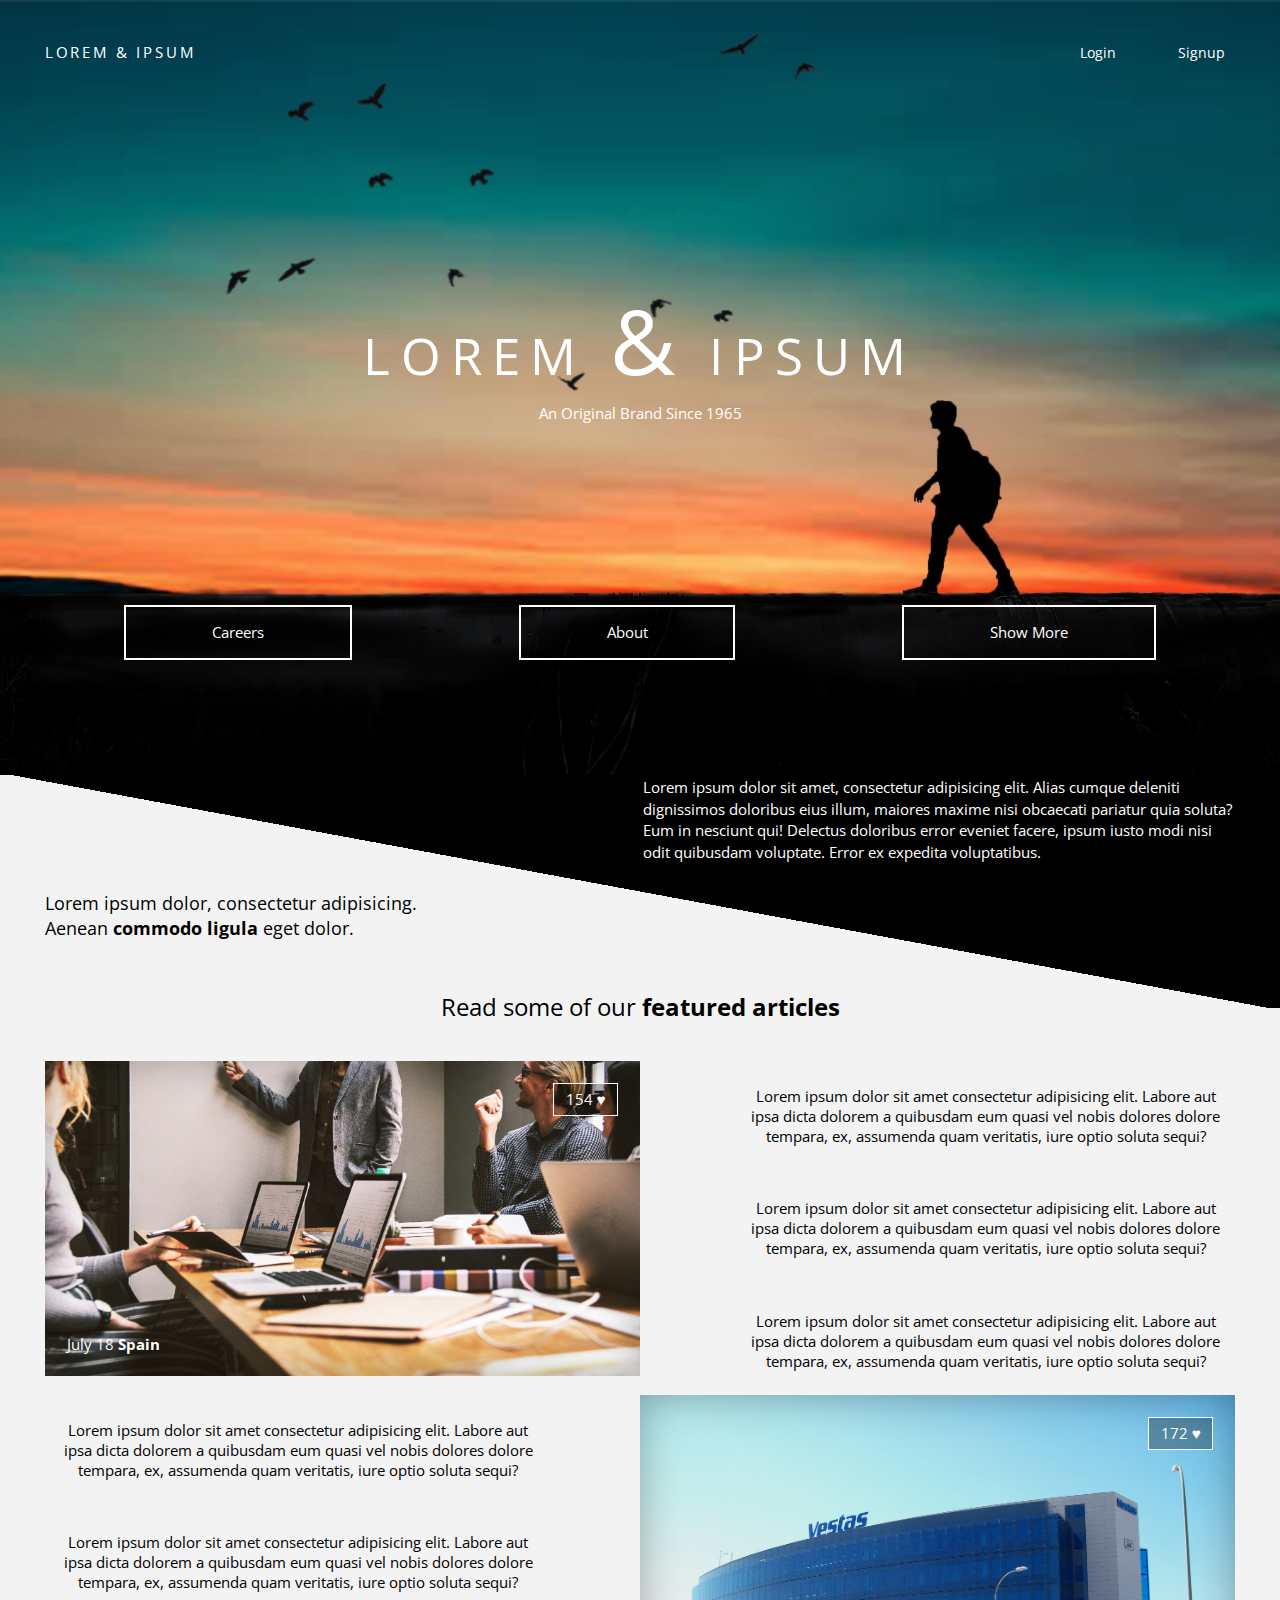
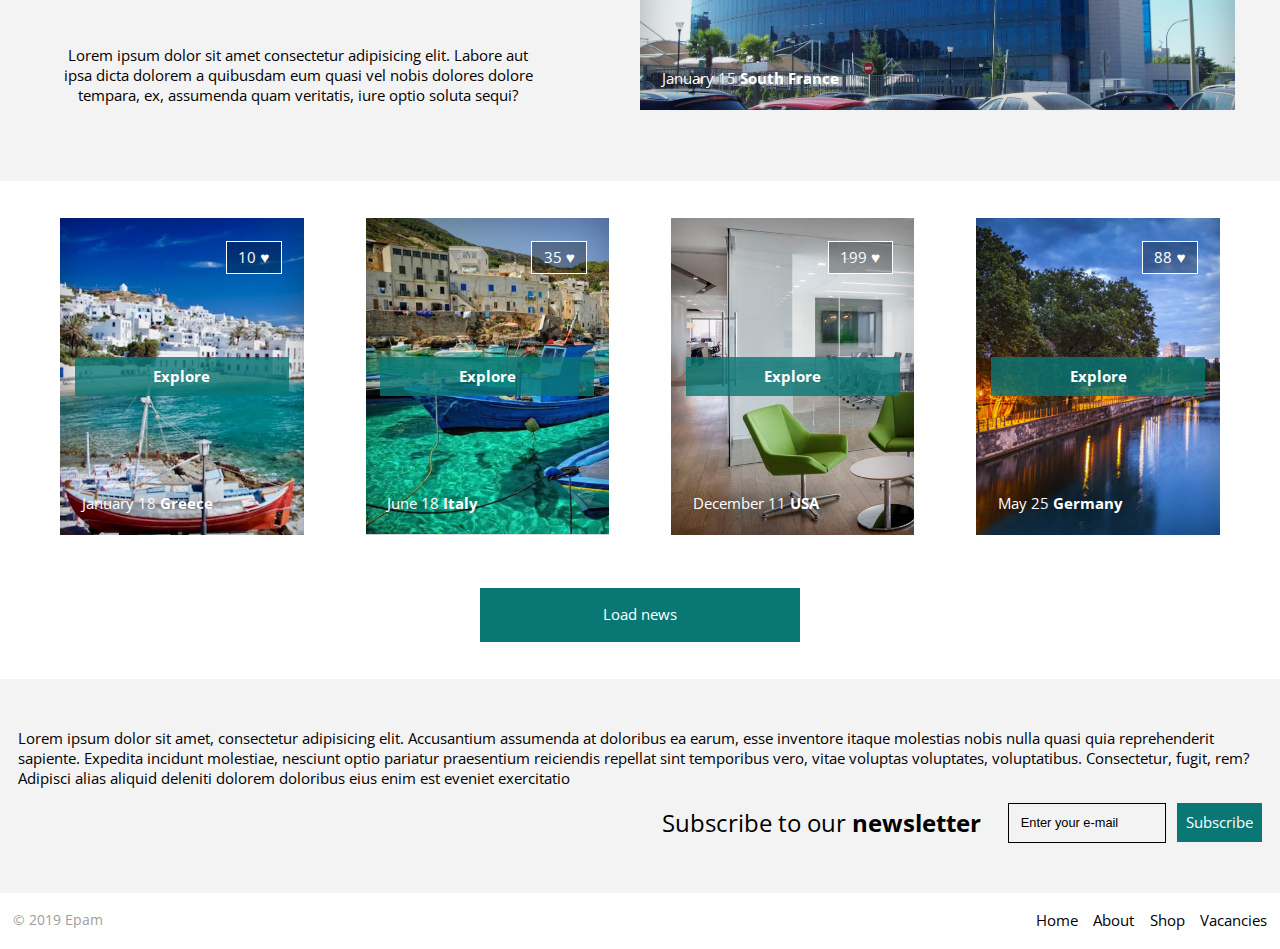
<file: FL11_HW4/homework/index.html>
<!DOCTYPE html>
<html lang="zxx">
<head>
  <meta charset="UTF-8">
  <meta name="viewport" content="width=device-width, initial-scale=1.0">
  <meta http-equiv="X-UA-Compatible" content="ie=edge">
  <link href="https://fonts.googleapis.com/css?family=Open+Sans:400,400i,700&display=swap&subset=cyrillic,cyrillic-ext,latin-ext" rel="stylesheet">
  <link rel="stylesheet" type="text/css" href="css/style.css">
  <title>LOREM & IPSUM</title>
</head>
<body>
<header class="header">
  <p class="header__logo">
    LOREM & IPSUM
  </p>
  <a href="#" class="header__link header__link_log">
    Login
  </a>
  <a href="#" class="header__link header__link_reg">
    Signup
  </a>
  <h1 class="header__title">
    LOREM <span>&</span> IPSUM
  </h1>
  <p class="header__subtitle">
    An Original Brand Since 1965
  </p>
  <nav class="header__navigation">
    <a href="#">Careers</a>
    <a href="#">About</a>
    <a href="#">Show More</a>
  </nav>
</header>
<main>
  <div class="triangle">
    <p class="triangle__text triangle__text_white">
      Lorem ipsum dolor sit amet, consectetur adipisicing elit.
      Alias cumque deleniti dignissimos doloribus eius illum, maiores maxime nisi
      obcaecati pariatur quia soluta? Eum in nesciunt qui! Delectus doloribus
      error eveniet facere, ipsum iusto modi nisi odit quibusdam voluptate.
      Error ex expedita voluptatibus.
    </p>
    <p class="triangle__text triangle__text_black">
      Lorem ipsum dolor, consectetur adipisicing.<br>
      Aenean <b>commodo ligula</b> eget dolor.
    </p>
  </div>
  <section class="articles">
    <h2>
      Read some of our <b>featured articles</b>
    </h2>
    <div class="flex article__one">
      <div class="article__left article__pic">
        <button class="article__like">
          154 <span>&#9829;</span>
        </button>
        <p class="article__date">
          July 18 <b>Spain</b>
        </p>
      </div>
      <div class="article__right article__text">
        <p>
          Lorem ipsum dolor sit amet consectetur adipisicing elit. Labore aut
          ipsa dicta dolorem a quibusdam eum quasi vel nobis dolores dolore
          tempara, ex, assumenda quam veritatis, iure optio soluta sequi?
        </p>
        <p>
          Lorem ipsum dolor sit amet consectetur adipisicing elit. Labore aut
          ipsa dicta dolorem a quibusdam eum quasi vel nobis dolores dolore
          tempara, ex, assumenda quam veritatis, iure optio soluta sequi?
        </p>
        <p>
          Lorem ipsum dolor sit amet consectetur adipisicing elit. Labore aut
          ipsa dicta dolorem a quibusdam eum quasi vel nobis dolores dolore
          tempara, ex, assumenda quam veritatis, iure optio soluta sequi?
        </p>
      </div>
    </div>
    <div class="flex article__two">
      <div class="article__left article__text">
        <p>
          Lorem ipsum dolor sit amet consectetur adipisicing elit. Labore aut
          ipsa dicta dolorem a quibusdam eum quasi vel nobis dolores dolore
          tempara, ex, assumenda quam veritatis, iure optio soluta sequi?
        </p>
        <p>
          Lorem ipsum dolor sit amet consectetur adipisicing elit. Labore aut
          ipsa dicta dolorem a quibusdam eum quasi vel nobis dolores dolore
          tempara, ex, assumenda quam veritatis, iure optio soluta sequi?
        </p>
        <p>
          Lorem ipsum dolor sit amet consectetur adipisicing elit. Labore aut
          ipsa dicta dolorem a quibusdam eum quasi vel nobis dolores dolore
          tempara, ex, assumenda quam veritatis, iure optio soluta sequi?
        </p>
      </div>
      <div class="article__right article__pic">
        <button class="article__like">
          172 <span>&#9829;</span>
        </button>
        <p class="article__date">
          January 15 <b>South France</b>
        </p>
      </div>
    </div>
  </section>
  <div class="explores flex">
    <div class="explore">
      <button class="article__like">
        10 <span>&#9829;</span>
      </button>
      <a href="#" class="explore__link">
        Explore
      </a>
      <p class="article__date">
        January 18 <b>Greece</b>
      </p>
    </div>
    <div class="explore">
      <button class="article__like">
        35 <span>&#9829;</span>
      </button>
      <a href="#" class="explore__link">
        Explore
      </a>
      <p class="article__date">
        June 18 <b>Italy</b>
      </p>
    </div>
    <div class="explore">
      <button class="article__like">
        199 <span>&#9829;</span>
      </button>
      <a href="#" class="explore__link">
        Explore
      </a>
      <p class="article__date">
        December 11 <b>USA</b>
      </p>
    </div>
    <div class="explore">
      <button class="article__like">
        88 <span>&#9829;</span>
      </button>
      <a href="#" class="explore__link">
        Explore
      </a>
      <p class="article__date">
        May 25 <b>Germany</b>
      </p>
    </div>
    <div class="explores__more">
      <button>
        Load news
      </button>
    </div>
  </div>
  <div class="subscribe flex">
    <p class="subscribe__text">
      Lorem ipsum dolor sit amet, consectetur adipisicing elit. Accusantium
      assumenda at doloribus ea earum, esse inventore itaque molestias nobis
      nulla quasi quia reprehenderit sapiente. Expedita incidunt molestiae,
      nesciunt optio pariatur praesentium reiciendis repellat sint temporibus
      vero, vitae voluptas voluptates, voluptatibus. Consectetur, fugit, rem?
      Adipisci alias aliquid deleniti dolorem doloribus eius enim est eveniet
      exercitatio
    </p>
    <form action="#" class="subscribe__form">
      <label for="eMail">
        Subscribe to our <b>newsletter</b>
      </label>
      <input type="email" id="eMail" name="eMail" placeholder="Enter your e-mail">
      <button type="submit">
        Subscribe
      </button>
    </form>
  </div>
</main>
<footer class="footer flex">
  <span>&copy; 2019 Epam</span>
  <div class="footer__links flex">
    <a href="#">Home</a>
    <a href="#">About</a>
    <a href="#">Shop</a>
    <a href="#">Vacancies</a>
  </div>
</footer>
</body>
</html>
</file>
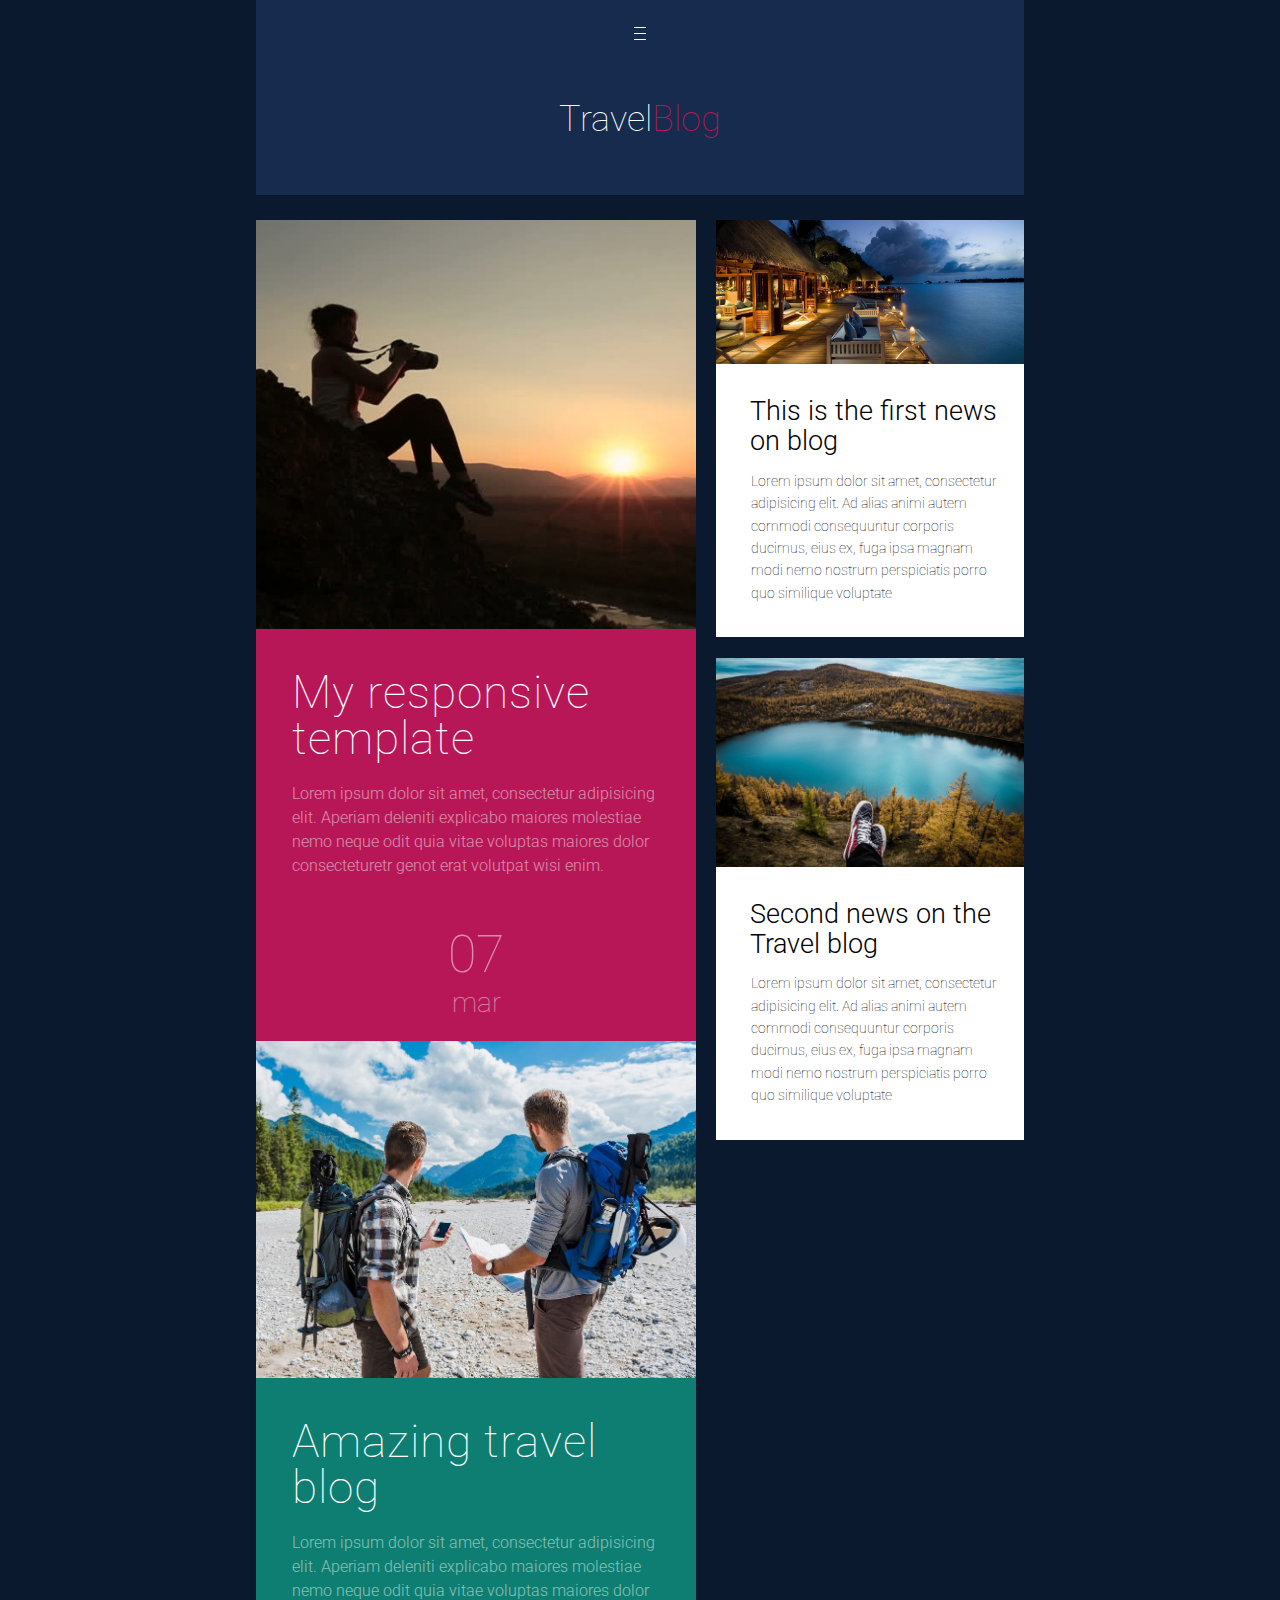
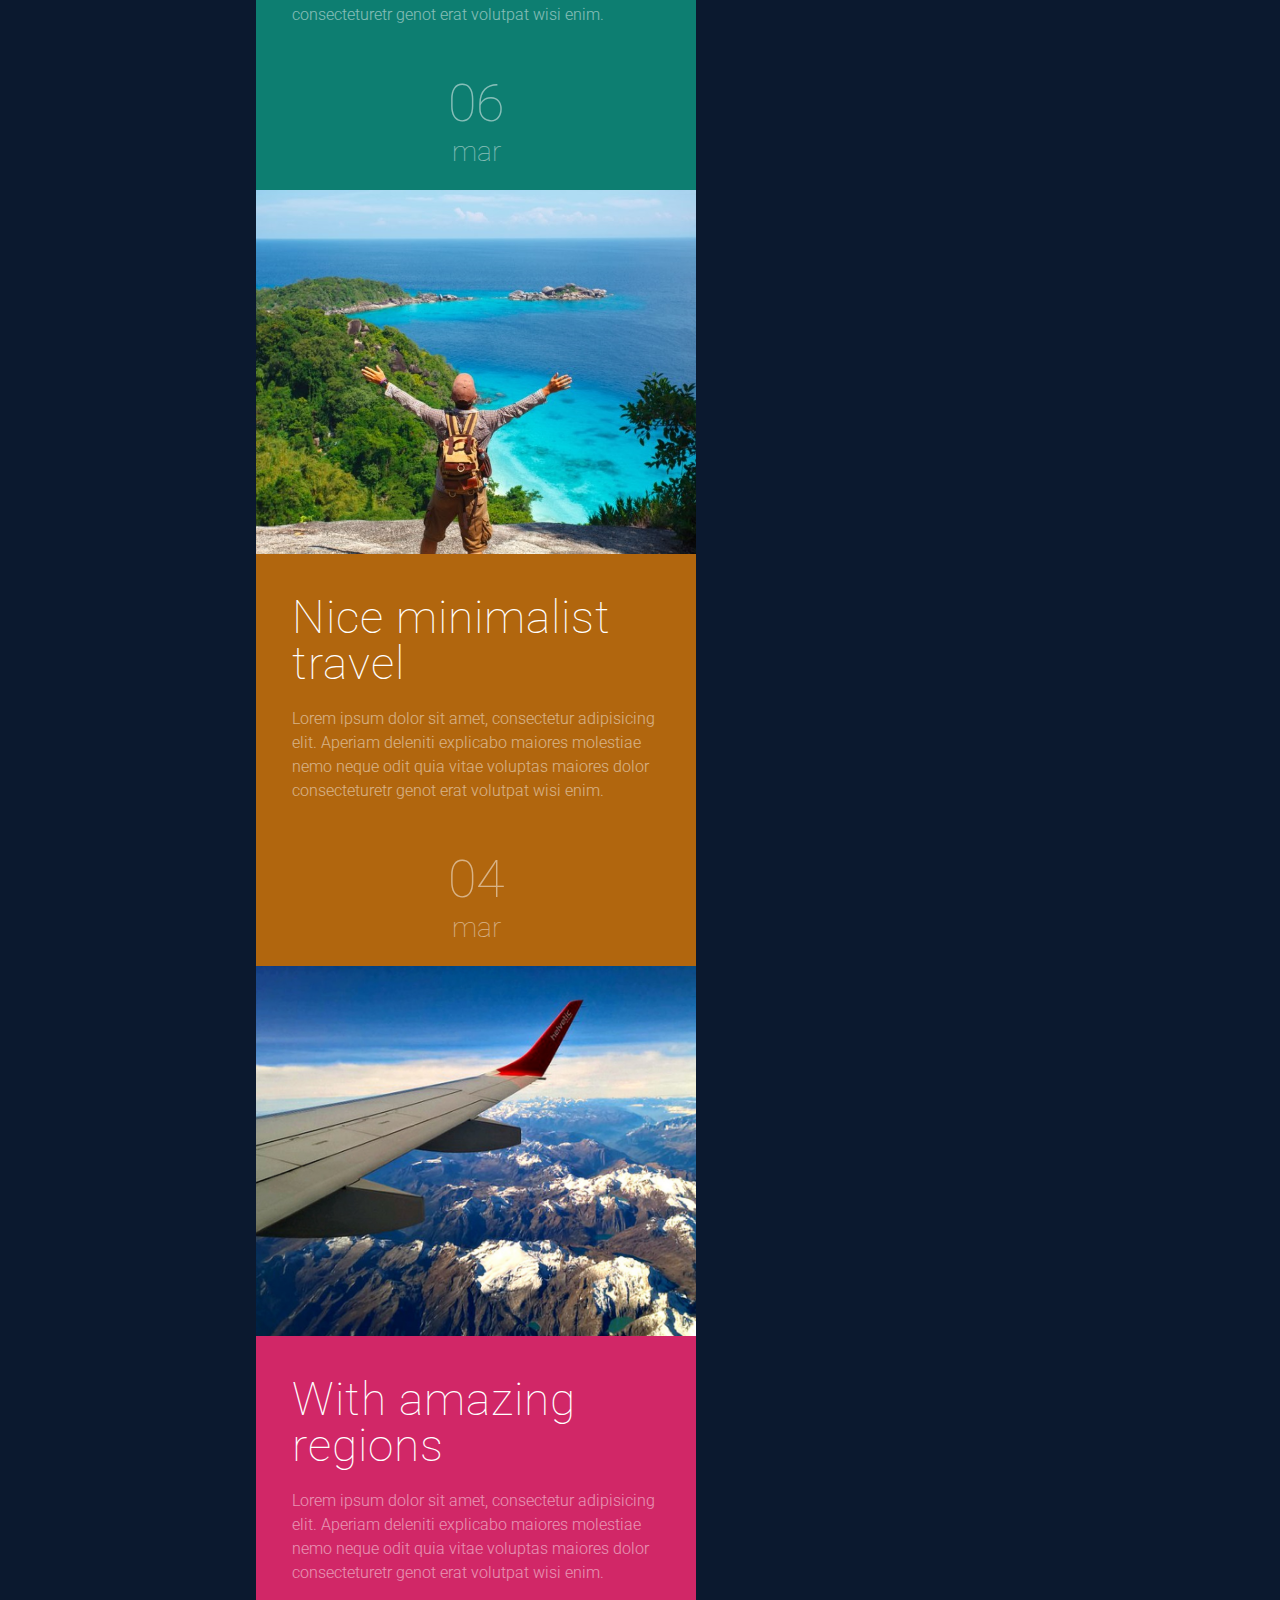
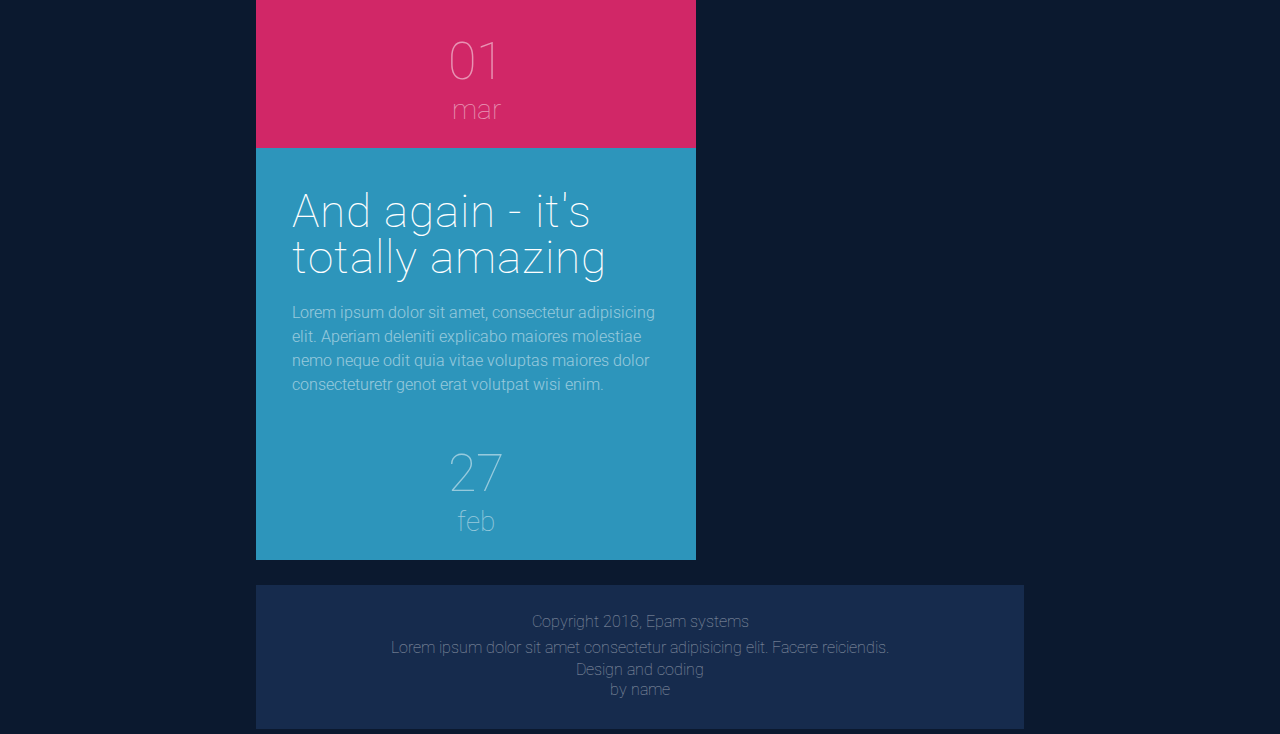
<file: FL11_HW5/homework/index.html>
<!DOCTYPE html>
<html lang="zxx">
<head>
  <meta charset="UTF-8">
  <meta name="viewport" content="width=device-width, initial-scale=1.0">
  <meta http-equiv="X-UA-Compatible" content="ie=edge">
  <link rel="stylesheet" href="css/styles.css">
  <link href='https://fonts.googleapis.com/css?family=Roboto:400,100,300,700&subset=latin,latin-ext' rel='stylesheet' type='text/css'>
  <title>Responsive</title>
</head>
<body>
<div class="wrapper">
  <header class="header flex-ccc">
    <a href="#" class="header__logo">
      Travel<span>Blog</span>
    </a>
    <nav class="header__nav nav-desctop flex-ccc">
      <a href="#" class="nav__link flex-ccc">Blog</a>
      <a href="#" class="nav__link flex-ccc">About</a>
      <a href="#" class="nav__link flex-ccc">Archive</a>
      <a href="#" class="nav__link flex-ccc">Contact</a>
    </nav>
    <nav class="nav-mobile">
      <span></span>
      <span></span>
      <span></span>
    </nav>
  </header>
  <main class="main flex-ccc">
    <div class="articles">
      <article class="article flex-ccc post-1">
        <div class="article__pic">
          <a href="#"><img src="img/post1.jpg" alt="sunset and a girl picture"></a>
        </div>
        <div class="article__info flex-ccc">
          <a href="#" class="inherit-link">
            <h3 class="article__info_title">My
              responsive
              template </h3>
            <p class="article__info_text">
              Lorem ipsum dolor sit amet, consectetur adipisicing elit. Aperiam
              deleniti explicabo maiores molestiae nemo neque odit quia vitae
              voluptas maiores dolor consecteturetr genot erat volutpat wisi enim. </p>
            <time class="article__time" datetime="2019-03-07 12:12">
              <span class="article__time_day">07</span>
              <span class="article__time_month">mar</span>
            </time>
          </a>
        </div>
      </article>
      <article class="article flex-ccc post-2">
        <div class="article__pic">
          <a href="#"><img src="img/post2.jpg" alt="hiking mans in the valley"></a>
        </div>
        <div class="article__info">
          <a href="#" class="inherit-link">
            <h3 class="article__info_title">Amazing
              travel blog </h3>
            <p class="article__info_text">
              Lorem ipsum dolor sit amet, consectetur adipisicing elit. Aperiam
              deleniti explicabo maiores molestiae nemo neque odit quia vitae
              voluptas maiores dolor consecteturetr genot erat volutpat wisi enim. </p>
            <time class="article__time" datetime="2019-03-06 12:12">
              <span class="article__time_day">06</span>
              <span class="article__time_month">mar</span>
            </time>
          </a>
        </div>
      </article>
      <article class="article flex-ccc post-3">
        <div class="article__pic">
          <a href="#"><img src="img/post3.jpg" alt="man with a backpack on islands cliff"></a>
        </div>
        <div class="article__info">
          <a href="#" class="inherit-link">
            <h3 class="article__info_title">Nice
              minimalist
              travel </h3>
            <p class="article__info_text">
              Lorem ipsum dolor sit amet, consectetur adipisicing elit. Aperiam
              deleniti explicabo maiores molestiae nemo neque odit quia vitae
              voluptas maiores dolor consecteturetr genot erat volutpat wisi enim. </p>
            <time class="article__time" datetime="2019-03-04 12:12">
              <span class="article__time_day">04</span>
              <span class="article__time_month">mar</span>
            </time>
          </a>
        </div>
      </article>
      <article class="article flex-ccc post-4">
        <div class="article__pic">
          <a href="#"><img src="img/post4.jpg" alt="plane wing"></a>
        </div>
        <div class="article__info">
          <a href="#" class="inherit-link">
            <h3 class="article__info_title">With
              amazing
              regions </h3>
            <p class="article__info_text">
              Lorem ipsum dolor sit amet, consectetur adipisicing elit. Aperiam
              deleniti explicabo maiores molestiae nemo neque odit quia vitae
              voluptas maiores dolor consecteturetr genot erat volutpat wisi enim. </p>
            <time class="article__time" datetime="2019-03-01 12:12">
              <span class="article__time_day">01</span>
              <span class="article__time_month">mar</span>
            </time>
          </a>
        </div>
      </article>
      <article class="article article-full flex-ccc post-5">
        <div class="article__info">
          <a href="#" class="inherit-link">
            <h3 class="article__info_title">
              And again - it's totally amazing </h3>
            <p class="article__info_text">
              Lorem ipsum dolor sit amet, consectetur adipisicing elit. Aperiam
              deleniti explicabo maiores molestiae nemo neque odit quia vitae
              voluptas maiores dolor consecteturetr genot erat volutpat wisi enim. </p>
            <time class="article__time" datetime="2019-02-27 12:12">
              <span class="article__time_day">27</span>
              <span class="article__time_month">feb</span>
            </time>
          </a>
        </div>
      </article>
    </div>
    <aside class="aside flex-ccc">
      <article class="aside__article">
        <img src="img/news1.jpg" alt="first aside news">
        <h3 class="aside__title">
          This is the first news on blog </h3>
        <p class="aside__text">
          Lorem ipsum dolor sit amet, consectetur adipisicing elit. Ad alias animi
          autem commodi consequuntur corporis ducimus, eius ex, fuga ipsa magnam
          modi nemo nostrum perspiciatis porro quo similique voluptate </p>
      </article>
      <article class="aside__article">
        <img src="img/news2.jpg" alt="second aside news">
        <h3 class="aside__title">
          Second news on the Travel blog </h3>
        <p class="aside__text">
          Lorem ipsum dolor sit amet, consectetur adipisicing elit. Ad alias animi
          autem commodi consequuntur corporis ducimus, eius ex, fuga ipsa magnam
          modi nemo nostrum perspiciatis porro quo similique voluptate </p>
      </article>
    </aside>
  </main>
  <footer class="footer flex-ccc">
    <p class="footer__copy">
      Copyright 2018, Epam systems<br>
      Lorem ipsum dolor sit amet consectetur adipisicing elit.
      Facere reiciendis. </p>
    <p class="footer__credit">
      Design and coding<br>
      by <a href="#" class="inherit-link">name</a>
    </p>
  </footer>
</div>
</body>
</html>
</file>
<file: FL11_HW1/homework/style.css>
html,body,div,span,applet,object,iframe,h1,h2,h3,h4,h5,h6,p,blockquote,pre,a,abbr,acronym,address,big,cite,code,del,dfn,em,font,img,ins,kbd,q,s,samp,small,strike,strong,sub,sup,tt,var,b,u,i,center,dl,dt,dd,ol,ul,li,fieldset,form,label,legend,table,caption,tbody,tfoot,thead,tr,th,td{background:transparent;border:0;margin:0;padding:0;vertical-align:baseline}body{line-height:1}h1,h2,h3,h4,h5,h6{clear:both;font-weight:normal}ol,ul{list-style:none}blockquote{quotes:none}blockquote:before,blockquote:after{content:'';content:none}del{text-decoration:line-through}table{border-collapse:collapse;border-spacing:0}a img{border:0}#container{float:left;margin:0 -240px 0 0;width:100%}#primary,#secondary{float:right;overflow:hidden;width:220px}#secondary{clear:right}#footer{clear:both;width:100%}.one-column #content{margin:0 auto;width:640px}.single-attachment #content{margin:0 auto;width:900px}body,input,textarea,.page-title span,.pingback a.url{font-family:Georgia,"Bitstream Charter",serif}h3#comments-title,h3#reply-title,#access .menu,#access div.menu ul,#cancel-comment-reply-link,.form-allowed-tags,#site-info,#site-title,#wp-calendar,.comment-meta,.comment-body tr th,.comment-body thead th,.entry-content label,.entry-content tr th,.entry-content thead th,.entry-meta,.entry-title,.entry-utility,#respond label,.navigation,.page-title,.pingback p,.reply,.widget-title,.wp-caption-text{font-family:"Helvetica Neue",Arial,Helvetica,"Nimbus Sans L",sans-serif}input[type="submit"]{font-family:"Helvetica Neue",Arial,Helvetica,"Nimbus Sans L",sans-serif}pre{font-family:"Courier 10 Pitch",Courier,monospace}code{font-family:Monaco,Consolas,"Andale Mono","DejaVu Sans Mono",monospace}#access .menu-header,div.menu,#colophon,#branding,#main,#wrapper{margin:0 auto;width:940px}#wrapper{background:#fff;margin-top:20px;padding:0 20px}#footer-widget-area{overflow:hidden}#footer-widget-area .widget-area{float:left;margin-right:20px;width:220px}#footer-widget-area #fourth{margin-right:0}#site-info{float:left;font-size:14px;font-weight:bold;width:700px}#site-generator{float:right;width:220px}body{background:#f1f1f1}body,input,textarea{color:#666;font-size:12px;line-height:18px}hr{background-color:#e7e7e7;border:0;clear:both;height:1px;margin-bottom:18px}p{margin-bottom:18px}ul{list-style:square;margin:0 0 18px 1.5em}ol{list-style:decimal;margin:0 0 18px 1.5em}ol ol{list-style:upper-alpha}ol ol ol{list-style:lower-roman}ol ol ol ol{list-style:lower-alpha}ul ul,ol ol,ul ol,ol ul{margin-bottom:0}dl{margin:0 0 24px 0}dt{font-weight:bold}dd{margin-bottom:18px}strong{font-weight:bold}cite,em,i{font-style:italic}big{font-size:131.25%}ins{background:#ffc;text-decoration:none}blockquote{font-style:italic;padding:0 3em}blockquote cite,blockquote em,blockquote i{font-style:normal}pre{background:#f7f7f7;color:#222;line-height:18px;margin-bottom:18px;overflow:auto;padding:1.5em}abbr,acronym{cursor:help}sup,sub{height:0;line-height:1;position:relative;vertical-align:baseline}sup{bottom:1ex}sub{top:.5ex}small{font-size:smaller}input{margin-bottom:10px}input[type="text"],input[type="password"],input[type="email"],input[type="url"],input[type="number"],textarea{background:#f9f9f9;border:1px solid #ccc;box-shadow:inset 1px 1px 1px rgba(0,0,0,0.1);-moz-box-shadow:inset 1px 1px 1px rgba(0,0,0,0.1);-webkit-box-shadow:inset 1px 1px 1px rgba(0,0,0,0.1);padding:2px}a:link{color:#06c}a:visited{color:#743399}a:active,a:hover{color:#ff4b33}.screen-reader-text{clip:rect(1px,1px,1px,1px);overflow:hidden;position:absolute !important;height:1px;width:1px}#header{padding:30px 0 0 0}#site-title{float:left;font-size:30px;line-height:36px;margin:0 0 18px 0;width:700px}#site-title a{color:#000;font-weight:bold;text-decoration:none}#site-description{color:#000;clear:right;float:right;font-style:italic;margin:15px 0 18px 0;opacity:.65;width:220px}#branding img{border-top:4px solid #000;border-bottom:1px solid #000;display:block;float:left}#access{background:#000;display:block;float:left;margin:0 auto;width:940px}#access .menu-header,div.menu{font-size:13px;margin-left:12px;width:928px}#access .menu-header ul,div.menu ul{list-style:none;margin:0}#access .menu-header li,div.menu li{float:left;position:relative}#access a{color:#aaa;display:block;line-height:38px;padding:0 10px;text-decoration:none}#access ul ul{box-shadow:0 3px 3px rgba(0,0,0,0.2);-moz-box-shadow:0 3px 3px rgba(0,0,0,0.2);-webkit-box-shadow:0 3px 3px rgba(0,0,0,0.2);display:none;position:absolute;top:38px;left:0;float:left;width:180px;z-index:99999}#access ul ul li{min-width:180px}#access ul ul ul{left:100%;top:0}#access ul ul a{background:#333;line-height:1em;padding:10px;width:160px;height:auto}#access li:hover>a,#access ul ul:hover>a{background:#333;color:#fff}#access ul li:hover>ul{display:block}#access ul li.current_page_item>a,#access ul li.current_page_ancestor>a,#access ul li.current-menu-ancestor>a,#access ul li.current-menu-item>a,#access ul li.current-menu-parent>a{color:#fff}* html #access ul li.current_page_item a,* html #access ul li.current_page_ancestor a,* html #access ul li.current-menu-ancestor a,* html #access ul li.current-menu-item a,* html #access ul li.current-menu-parent a,* html #access ul li a:hover{color:#fff}#main{clear:both;overflow:hidden;padding:40px 0 0 0}#content{margin-bottom:36px}#content,#content input,#content textarea{color:#333;font-size:16px;line-height:24px}#content p,#content ul,#content ol,#content dd,#content pre,#content hr{margin-bottom:24px}#content ul ul,#content ol ol,#content ul ol,#content ol ul{margin-bottom:0}#content pre,#content kbd,#content tt,#content var{font-size:15px;line-height:21px}#content code{font-size:13px}#content dt,#content th{color:#000}#content h1,#content h2,#content h3,#content h4,#content h5,#content h6{color:#000;line-height:1.5em;margin:0 0 20px 0}#content table{border:1px solid #e7e7e7;margin:0 -1px 24px 0;text-align:left;width:100%}#content tr th,#content thead th{color:#777;font-size:12px;font-weight:bold;line-height:18px;padding:9px 24px;border-right:1px solid #e7e7e7}#content tr td{border-top:1px solid #e7e7e7;padding:6px 24px;border-right:1px solid #e7e7e7}#content tr.odd td{background:#f2f7fc}.hentry{margin:0 0 48px 0}.home .sticky{background:#f2f7fc;border-top:4px solid #000;margin-left:-20px;margin-right:-20px;padding:18px 20px}.single .hentry{margin:0 0 36px 0}.page-title{color:#000;font-size:14px;font-weight:bold;margin:0 0 36px 0}.page-title span{color:#333;font-size:16px;font-style:italic;font-weight:normal}.page-title a:link,.page-title a:visited{color:#777;text-decoration:none}.page-title a:active,.page-title a:hover{color:#ff4b33}#content .entry-title{color:#000;font-size:21px;font-weight:bold;line-height:1.3em;margin-bottom:0}.entry-title a:link,.entry-title a:visited{color:#000;text-decoration:none}.entry-title a:active,.entry-title a:hover{color:#ff4b33}.entry-meta{color:#777;font-size:12px}.entry-meta abbr,.entry-utility abbr{border:0}.entry-meta abbr:hover,.entry-utility abbr:hover{border-bottom:1px dotted #666}.single-author .by-author{position:absolute !important;clip:rect(1px 1px 1px 1px);clip:rect(1px,1px,1px,1px)}.entry-content,.entry-summary{clear:both;padding:12px 0 0 0}.entry-content .more-link{white-space:nowrap}#content .entry-summary p:last-child{margin-bottom:12px}.entry-content fieldset{border:1px solid #e7e7e7;margin:0 0 24px 0;padding:24px}.entry-content fieldset legend{background:#fff;color:#000;font-weight:bold;padding:0 24px}.entry-content input{margin:0 0 24px 0}.entry-content input.file,.entry-content input.button{margin-right:24px}.entry-content label{color:#777;font-size:12px}.entry-content select{margin:0 0 24px 0}.entry-content sup,.entry-content sub{font-size:10px}.entry-content blockquote.left{float:left;margin-left:0;margin-right:24px;text-align:right;width:33%}.entry-content blockquote.right{float:right;margin-left:24px;margin-right:0;text-align:left;width:33%}.page-link{clear:both;color:#000;font-weight:bold;line-height:48px;word-spacing:.5em}.page-link a:link,.page-link a:visited{background:#f1f1f1;color:#333;font-weight:normal;padding:.5em .75em;text-decoration:none}.home .sticky .page-link a{background:#d9e8f7}.page-link a:active,.page-link a:hover{color:#ff4b33}body.page .edit-link{clear:both;display:block}#entry-author-info{background:#f2f7fc;border-top:4px solid #000;clear:both;font-size:14px;line-height:20px;margin:24px 0;overflow:hidden;padding:18px 20px}#entry-author-info #author-avatar{background:#fff;border:1px solid #e7e7e7;float:left;height:60px;margin:0 -104px 0 0;padding:11px}#entry-author-info #author-description{float:left;margin:0 0 0 104px}#entry-author-info h2{color:#000;font-size:100%;font-weight:bold;margin-bottom:0}.entry-utility{clear:both;color:#777;font-size:12px;line-height:18px}.entry-meta a,.entry-utility a{color:#777}.entry-meta a:hover,.entry-utility a:hover{color:#ff4b33}#content .video-player{padding:0}.format-standard .wp-video,.format-standard .wp-audio-shortcode,.format-audio .wp-audio-shortcode,.format-standard .video-player{margin-bottom:24px}.home #content .format-aside p,.home #content .category-asides p{font-size:14px;line-height:20px;margin-bottom:10px;margin-top:0}.format-gallery .size-thumbnail img,.category-gallery .size-thumbnail img{border:10px solid #f1f1f1;margin-bottom:0}.format-gallery .gallery-thumb,.category-gallery .gallery-thumb{float:left;margin-right:20px;margin-top:-4px}.home #content .format-gallery .entry-utility,.home #content .category-gallery .entry-utility{padding-top:4px}.attachment .entry-content .entry-caption{font-size:140%;margin-top:24px}.attachment .entry-content .nav-previous a:before{content:'\2190\00a0'}.attachment .entry-content .nav-next a:after{content:'\00a0\2192'}#content img.size-auto,#content img.size-full,#content img.size-large,#content img.size-medium,#content .entry-attachment img,#content .widget-container img{max-width:100%;height:auto}#ie8 #content img.size-auto,#ie8 #content img.size-full,#ie8 #content img.size-large,#ie8 #content img.size-medium,#ie8 #content .entry-attachment img{width:auto}.alignleft,img.alignleft{display:inline;float:left;margin-right:24px;margin-top:4px}.alignright,img.alignright{display:inline;float:right;margin-left:24px;margin-top:4px}.aligncenter,img.aligncenter{clear:both;display:block;margin-left:auto;margin-right:auto}img.alignleft,img.alignright,img.aligncenter{margin-bottom:12px}.wp-caption{background:#f1f1f1;line-height:18px;margin-bottom:20px;max-width:100%;padding:4px;text-align:center}.wp-caption img{margin:5px 5px 0;max-width:622px}.wp-caption p.wp-caption-text{color:#777;font-size:12px;margin:5px}.wp-smiley{margin:0}.gallery{margin:0 auto 18px}.gallery .gallery-item{float:left;margin-top:0;text-align:center}.gallery-columns-1 .gallery-item{width:100%}.gallery-columns-2 .gallery-item{width:50%}.gallery-columns-3 .gallery-item{width:33%}.gallery-columns-4 .gallery-item{width:25%}.gallery-columns-5 .gallery-item{width:20%}.gallery-columns-6 .gallery-item{width:16%}.gallery-columns-7 .gallery-item{width:14%}.gallery-columns-8 .gallery-item{width:12%}.gallery-columns-9 .gallery-item{width:11%}.gallery-columns-1 img{max-width:620px}.gallery-columns-2 img{max-width:288px}.gallery-columns-3 img{max-width:177px}.gallery-columns-4 img{max-width:122px}.gallery-columns-5 img{max-width:88px}.gallery-columns-6 img{max-width:66px}.gallery-columns-7 img{max-width:50px}.gallery-columns-8 img{max-width:39px}.gallery-columns-9 img{max-width:29px}.gallery-item img{height:auto}.gallery-columns-2 .attachment-medium{max-width:92%;height:auto}.gallery-columns-4 .attachment-thumbnail{max-width:84%;height:auto}.gallery .gallery-caption{color:#777;font-size:12px;margin:0 0 12px}.gallery dl{margin:0}.gallery img{border:10px solid #f1f1f1}.gallery br+br{display:none}#content .entry-attachment img{display:block;margin:0 auto}.navigation{color:#777;font-size:12px;line-height:18px;overflow:hidden}.navigation a:link,.navigation a:visited{color:#777;text-decoration:none}.navigation a:active,.navigation a:hover{color:#ff4b33}.nav-previous{float:left;width:50%}.nav-next{float:right;text-align:right;width:50%}#nav-above{margin:0 0 18px 0}#nav-above{display:none}.paged #nav-above,.single #nav-above{display:block}#nav-below{margin:-18px 0 0 0}#comments{clear:both}#comments .navigation{padding:0 0 18px 0}h3#comments-title,h3#reply-title{color:#000;font-size:20px;font-weight:bold;margin-bottom:0}h3#comments-title{padding:24px 0}.commentlist{list-style:none;margin:0}.commentlist li.comment{border-bottom:1px solid #e7e7e7;line-height:24px;margin:0 0 24px 0;padding:0 0 0 56px;position:relative}.commentlist li:last-child{border-bottom:0;margin-bottom:0}#comments .comment-body ul,#comments .comment-body ol{margin-bottom:18px}#comments .comment-body p:last-child{margin-bottom:6px}#comments .comment-body blockquote p:last-child{margin-bottom:24px}.commentlist ol{list-style:decimal}.commentlist .avatar{position:absolute;top:4px;left:0}.comment-author cite{color:#000;font-style:normal;font-weight:bold}.comment-author .says{font-style:italic}.comment-meta{font-size:12px;margin:0 0 18px 0}.comment-meta a:link,.comment-meta a:visited{color:#777;text-decoration:none}.comment-meta a:active,.comment-meta a:hover{color:#ff4b33}.commentlist .bypostauthor>div{background:#f2f7fc;border-top:4px solid #000;margin-bottom:10px;padding:10px 0 0 20px}.reply{font-size:12px;padding:0 0 24px 0}.reply a,a.comment-edit-link{color:#777}.reply a:hover,a.comment-edit-link:hover{color:#ff4b33}.commentlist .children{list-style:none;margin:0}.commentlist .children li{border:0;margin:0}.nopassword,.nocomments{display:none}#comments .pingback{border-bottom:1px solid #e7e7e7;margin-bottom:18px;padding-bottom:18px}.commentlist li.comment+li.pingback{margin-top:-6px}#comments .pingback p{color:#777;display:block;font-size:12px;line-height:18px;margin:0}#comments .pingback .url{font-size:13px;font-style:italic}input[type="submit"]{color:#333}form{text-align:right}input{width:200px}#respond{border-top:1px solid #e7e7e7;margin:24px 0;overflow:hidden;position:relative}#respond p{margin:0}#respond .comment-notes{margin-bottom:1em}.form-allowed-tags{line-height:1em}.children #respond{margin:0 48px 0 0}h3#reply-title{margin:18px 0}#comments-list #respond{margin:0 0 18px 0}#comments-list ul #respond{margin:0}#cancel-comment-reply-link{font-size:12px;font-weight:normal;line-height:18px}#respond .required{color:#ff4b33;font-weight:bold}#respond label{color:#777;font-size:12px}#respond input{margin:0 0 9px;width:98%}#respond textarea{width:98%}#respond .form-allowed-tags{color:#777;font-size:12px;line-height:18px}#respond .form-allowed-tags code{font-size:11px}#respond .form-submit{margin:12px 0}#respond .form-submit input{font-size:14px;width:auto}.widget-area ul{list-style:none;margin-left:0}.widget-area ul ul{list-style:square;margin-left:1.3em}.widget-area select{max-width:100%}.widget_search #s{width:60%}.widget_search label{display:none}.widget-container{word-wrap:break-word;-webkit-hyphens:auto;-moz-hyphens:auto;hyphens:auto;margin:0 0 18px 0}.widget-container .wp-caption img{margin:auto}.widget-container.widget_image .wp-caption{width:auto}.widget-container.widget_image .wp-caption img{margin-left:-8px}.widget-title{color:#222;font-size:14px;font-weight:bold}.widget-area a:link,.widget-area a:visited{text-decoration:none}.widget-area a:active,.widget-area a:hover{text-decoration:underline}.widget-area .entry-meta{font-size:11px}#wp_tag_cloud div{line-height:1.6em}#wp-calendar{width:100%}#wp-calendar caption{color:#222;font-size:14px;font-weight:bold;padding-bottom:4px;text-align:left}#wp-calendar thead{font-size:11px}#wp-calendar tbody{color:#aaa}#wp-calendar tbody td{background:#f5f5f5;border:1px solid #fff;padding:3px 0 2px;text-align:center}#wp-calendar tbody .pad{background:0}#wp-calendar tfoot #next{text-align:right}.widget_rss a.rsswidget{color:#000}.widget_rss a.rsswidget:hover{color:#ff4b33}.widget_rss .widget-title img{width:11px;height:11px}#main .widget-area ul{margin-left:0;padding:0 20px 0 0}#main .widget-area ul ul{border:0;margin-left:1.3em;padding:0}#main .widget-container.music-player ul{margin:0}#footer{margin-bottom:20px}#colophon{border-top:4px solid #000;margin-top:-4px;overflow:hidden;padding:18px 0}#site-info{font-weight:bold}#site-info a{color:#000;text-decoration:none}#site-generator{font-style:italic;position:relative}#site-generator a{background:url(images/wordpress.png) center left no-repeat;color:#666;display:inline-block;line-height:16px;padding-left:20px;text-decoration:none}#site-generator a:hover{text-decoration:underline}img#wpstats{display:block;margin:0 auto 10px}pre{-webkit-text-size-adjust:140%}code{-webkit-text-size-adjust:160%}#access,.entry-meta,.entry-utility,.navigation,.widget-area{-webkit-text-size-adjust:120%}#site-description{-webkit-text-size-adjust:none}@media print{body{background:none !important}#wrapper{clear:both !important;display:block !important;float:none !important;position:relative !important}#header{border-bottom:2pt solid #000;padding-bottom:18pt}#colophon{border-top:2pt solid #000}#site-title,#site-description{float:none;line-height:1.4em;margin:0;padding:0}#site-title{font-size:13pt}.entry-content{font-size:14pt;line-height:1.6em}.entry-title{font-size:21pt}#access,#branding img,#respond,.comment-edit-link,.edit-link,.navigation,.page-link,.widget-area{display:none !important}#container,#header,#footer{margin:0;width:100%}#content,.one-column #content{margin:24pt 0 0;width:100%}.wp-caption p{font-size:11pt}#site-info,#site-generator{float:none;width:auto}#colophon{width:auto}img#wpstats{display:none}#site-generator a{margin:0;padding:0}#entry-author-info{border:1px solid #e7e7e7}#main{display:inline}.home .sticky{border:0}}img{width:140px;vertical-align:middle;display:block;margin:0 auto;margin-left:calc(50% - 50px);margin-bottom:20px}nav>a{padding:10px;color:#0279c1}nav>a b:hover{color:#00527a}nav>a:visited{color:#0279c1}article{padding-left:10px}footer{margin-top:20px;padding:40px 20px;text-align:center;background:#3333}
</file>
<file: FL11_HW11/homework/assets/material-icons/material-icons.css>
@font-face {
  font-family: 'Material Icons';
  font-style: normal;
  font-weight: 400;
  src: url(MaterialIcons-Regular.eot); /* For IE6-8 */
  src: local('Material Icons'),
       local('MaterialIcons-Regular'),
       url(MaterialIcons-Regular.woff2) format('woff2'),
       url(MaterialIcons-Regular.woff) format('woff'),
       url(MaterialIcons-Regular.ttf) format('truetype');
}

.material-icons {
  font-family: 'Material Icons';
  font-weight: normal;
  font-style: normal;
  font-size: 24px;  /* Preferred icon size */
  display: inline-block;
  line-height: 1;
  text-transform: none;
  letter-spacing: normal;
  word-wrap: normal;
  white-space: nowrap;
  direction: ltr;

  /* Support for all WebKit browsers. */
  -webkit-font-smoothing: antialiased;
  /* Support for Safari and Chrome. */
  text-rendering: optimizeLegibility;

  /* Support for Firefox. */
  -moz-osx-font-smoothing: grayscale;

  /* Support for IE. */
  font-feature-settings: 'liga';
}
</file>
<file: FL11_HW11/homework/assets/styles.css>
html, body, div, p, h1, h2, h4, input {
  margin: 0;
  padding: 0;
  outline: 0;
  font-size: 100%;
  line-height: 1;
  font-weight: normal;
  background: transparent;
  box-sizing: border-box;
}
button {
  background: none;
  border: none;
  outline: none;
  cursor: pointer;
}
button[disabled] {
  cursor: default;
}
.flex-scc {
  display: flex;
  flex-wrap: wrap;
  justify-content: flex-start;
  align-items: center;
  align-content: center;
}
.row {
  width: 100%;
}
body {
  background: whitesmoke;
}
.wrapper {
  max-width: 840px;
  margin: auto;
  padding: 20px;
  background: #ffffff;
  min-height: 100vh;
  align-items: flex-start;
  align-content: flex-start;
}
.list__title {
  text-align: center;
  font-size: 36px;
  color: #3bb2fe;
  font-weight: 700;
  margin-bottom: 30px;
}
.list__btn_wrap {
  height: 60px;
  justify-content: center;
  display: inline-block;
  width: calc(10% - 4px);
}
.list__input {
  height: 60px;
  width: 90%;
  line-height: 36px;
  padding: 10px 20px;
  border: 2px solid darkgoldenrod;
}
.list__btn {
  justify-content: center;
  margin: 0;
  padding: 0;
  height: 100%;
}
button:hover .material-icons {
  color: #b0e1ef;
}
button[disabled] .material-icons,
.checked .item__edit .material-icons {
  color: gainsboro;
}
.list__btn .material-icons {
  font-size: 48px;
  color: gray;
}
.list__separator {
  margin-top: 20px;
  height: 5px;
  background: #b0e1ef;
}
.todos {
  list-style: none;
  padding: 0;
  margin: 10px 0 0;
}
.todos li {
  height: 24px;
}
.todos li.empty {
  height: 10px;
  background: none;
}
.todos .editing {
  height: 30px;
}
.checked .item__edit {
  pointer-events: none;
}
.checked .item__text {
  color: black;
}
.editing .item__checkbox,
.editing .item__text,
.editing .item__edit,
.editing .item__delete,
.item__change,
.item__save {
  display: none;
}
.editing .item__change,
.editing .item__save {
  display: block;
}
.item__checkbox {
  width: 20px;
  height: 20px;
  margin-right: 10px;
}
.item__text {
  color: #87cefa;
  margin-right: 10px;
}
.item__edit {
  color: #b0e1ef;
  cursor: pointer;
  height: 100%;
  padding: 0;
}
.item__delete {
  margin-left: auto;
  color: #b0e1ef;
  cursor: pointer;
  height: 100%;
  padding: 0;
}
.item__change {
  width: 320px;
  height: 26px;
  padding: 2px 5px;
  font-size: 14px;
  color: #000000aa;
  background: #ffffff;
  margin-right: 8px;
  border: 1px solid gray;
}
.item__save {
  color: #b0e1ef;
  cursor: pointer;
  height: 24px;
  padding: 0;
}
.item__save:hover:not([disabled]) .material-icons,
.item__edit:hover:not([disabled]) .material-icons,
.item__delete:hover:not([disabled]) .material-icons {
  color: #3bb2fe;
}
.notification {
  color: red;
  text-align: center;
  position: relative;
  top: -25px;
  height: 0;
  display: none;
}
.notification.show {
  display: block;
}
.material-icons {
  user-select: none;
}
</file>
<file: FL11_HW12/homework/assets/styles.css>
html, body, div, p, h1, h2, h3, a, form, input, nav {
  margin: 0;
  padding: 0;
  outline: 0;
  font-size: 100%;
  line-height: 1;
  font-weight: normal;
  background: transparent;
  box-sizing: border-box;
}
button {
  background: none;
  border: none;
  outline: none;
  cursor: pointer;
}
.row {
  width: 100%;
}
body {
  background: whitesmoke;
}
#root {
  max-width: 450px;
  padding: 20px 10px 30px;
  margin: 20px auto;
  min-height: 200px;
  background: white;
  display: flex;
  flex-wrap: wrap;
  justify-content: center;
  align-items: flex-start;
  align-content: flex-start;
}
.danger {
  position: absolute;
  top: 10px;
  right: 10px;
  background: orangered;
  border-radius: 10px;
  padding: 20px 20px 30px;
  opacity: 0;
  transition: opacity .3s;
}
.danger.chrome {
  right: auto;
  left: 10px;
}
.danger__title {
  font-size: 18px;
  font-weight: 700;
  margin-bottom: 15px;
}
.danger__close {
  position: absolute;
  top: 10px;
  right: 10px;
  width: 10px;
  height: 10px;
  cursor: pointer;
}
.danger__close::before, .danger__close::after {
  content: '';
  width: 10px;
  height: 2px;
  background: #ffffff;
  position: absolute;
  left: 0;
  top: 50%;
  transform: rotate(45deg);
}
.danger__close::after {
  transform: rotate(-45deg);
}
.title {
  width: 100%;
  font-size: 24px;
  font-weight: 700;
  text-align: center;
  margin-bottom: 15px;
}
.btn {
  border: 1px solid black;
  font-size: 14px;
  padding: 5px 15px;
  background: #e5e2e2;
}
.list {
  width: 100%;
  list-style: none;
  padding: 0 40px;
  margin: 0;
}
.list li {
  margin-top: 15px;
  display: flex;
  align-content: center;
  align-items: center;
  height: 20px;
}
.list__checkbox {
  width: 20px;
  height: 20px;
}
.list__description {
  width: calc(100% - 50px);
  height: 20px;
  margin: 0 5px;
  text-align: center;
  font-size: 18px;
  line-height: 20px;
  cursor: pointer;
  display: block;
  text-decoration: none;
  color: black;
}
.done .list__description {
  background: gainsboro;
}
.list__delete {
  width: 20px;
  height: 20px;
  background: goldenrod;
  border-radius: 50%;
  position: relative;
  cursor: pointer;
  transition: background .3s;
}
.list__delete:hover {
  background: red;
}
.list__delete::before, .list__delete::after {
  content: '';
  width: 12px;
  height: 2px;
  background: #ffffff;
  position: absolute;
  left: 4px;
  top: 9px;
  transform: rotate(45deg);
}
.list__delete::before {
  transform: rotate(-45deg);
}
.input {
  border: 1px solid black;
  padding: 4px 10px;
  width: 60%;
  margin: 10px 20%;
}
.btn__wrap {
  width: 28%;
  margin: 0 2%;
}
.btn__save, .btn__cancel {
  width: 100%;
  font-size: 12px;
  padding: 5px 2px;
}
</file>
<file: FL11_HW2/homework/css/general.css>
/* 

please don't edit this styles

*/

h2.tm-section-title {
    color: lightskyblue;
}

a:focus {
    color: #666;
    outline: 0
}

ul {
    padding: 0;
    margin: 0
}

body {
    background-color: #f5f5f5;
    color: #000;
    font-family: 'Open Sans', Helvetica, Arial, sans-serif;
    font-size: 16px;
    font-weight: 300;
    padding-top: 30px;
    overflow-x: hidden
}

section:before {
    position: absolute;
    z-index: 1
}

.box,
.tm-content-box,
.tm-main-nav {
    background-color: #fff
}

.tm-sidebar {
    z-index: 10;
    position: fixed;
    left: 0;
    right: 0;
    top: 0;
    width: 100%;
}

.tm-sidebar ul{
    margin: 0px;
    display: flex;
}

.tm-main-nav {
    font-size: 1.5em;
    text-align: center
}

.tm-nav-item {
    list-style: none;
    width: 100%;
}

.tm-nav-item-link {
    border: 1px solid transparent;
    color: #666;
    display: block;
    padding: 10px;
    width: 100%;
    -webkit-transition: all .3s ease;
    transition: all .3s ease
}

.carousel-indicators li,
.tm-banner-inner {
    border: 1px solid lightgrey
}


.tm-nav-item-link.active,
.tm-nav-item-link:hover {
    color: #666;
    text-decoration: none;
}

.tm-nav-item-link:focus {
    text-decoration: none
}

.tm-banner-text,
.tm-banner-title,
.tm-section-title {
    color: #666;
    font-weight: 300;
    margin: 0
}

.tm-section-title {
    margin-bottom: 20px
}

.tm-section-title-box {
    margin-bottom: 0
}

.tm-banner-title {
    font-size: 3.3em;
    letter-spacing: 2px;
    text-transform: uppercase
}

.tm-main-content {
    padding-top: 70px;
}

.tm-content-box {
    overflow: hidden;
    margin-bottom: 30px
}

.padding-medium {
    padding: 40px
}

.tm-banner {
    padding: 30px
}

.tm-banner-inner {
    padding: 30px 0;
    height: 100%;
    text-align: center;
    display: flex;
    -webkit-box-orient: vertical;
    -webkit-box-direction: normal;
    -webkit-flex-direction: column;
    -ms-flex-direction: column;
    flex-direction: column;
    -webkit-box-align: center;
    -webkit-align-items: center;
    -ms-flex-align: center;
    align-items: center;
    -webkit-box-pack: center;
    -webkit-justify-content: center;
    -ms-flex-pack: center;
    justify-content: center
}

.tm-banner-inner img{
    width: 120px;
}

.tm-banner-text {
    font-size: 1.4em
}

.boxes,
.tm-box-bg-title {
    display: -webkit-box;
    display: -webkit-flex;
    display: -ms-flexbox
}

/*.flex-item {*/
    /*-webkit-box-flex: 0 1 auto;*/
    /*-webkit-flex: 0 1 auto;*/
    /*-ms-flex: 0 1 auto;*/
    /*flex: 0 1 auto*/
/*}*/

.section-description {
    line-height: 1.8;
    margin-bottom: 25px
}

.section-description:last-child {
    margin-bottom: 0
}

.tm-team-description-container {
    max-width: 500px
}

.tm-team-info {
    display: flex
}

.box {
    list-style: none;
    width: 33.3333%;
    height: auto;
}

.box-bg {
    position: relative
}

.box-img {
    width: 100%;
}

.tm-box-bg-title {
    position: absolute;
    top: 0;
    right: 0;
    bottom: 0;
    left: 0;
    display: flex;
    -webkit-box-align: center;
    -webkit-align-items: center;
    -ms-flex-align: center;
    align-items: center;
    -webkit-box-pack: center;
    -webkit-justify-content: center;
    -ms-flex-pack: center;
    justify-content: center
}

.boxes {
    display: flex;
    -webkit-flex-wrap: wrap;
    -ms-flex-wrap: wrap;
    flex-wrap: wrap
}

.gallery-container a {
    cursor: -webkit-zoom-in;
    cursor: zoom-in
}

.carousel {
    position: relative;
    height: auto;
    padding: 50px 50px 80px;
    text-align: center
}

.carousel-indicators {
    bottom: 30px
}

.carousel-content {
    color: #000;
    display: -webkit-box;
    display: -webkit-flex;
    display: -ms-flexbox;
    display: flex;
    -webkit-box-align: center;
    -webkit-align-items: center;
    -ms-flex-align: center;
    align-items: center
}

.carousel-indicators .active {
    background-color: lightgrey
}

.contact-form {
    overflow: hidden
}

.form-control {
    border-radius: 0;
    font-size: 1em
}

.form-control:focus {
    border-color: lightgrey;
    box-shadow: inset 0 1px 1px rgba(0, 0, 0, .075), 0 0 8px rgba(153, 153, 153, .45)
}

.form-group {
    margin-bottom: 20px
}

.form-group-2-col-left {
    padding-left: 0;
    padding-right: 5px
}

.form-group-2-col-right {
    padding-right: 0;
    padding-left: 5px
}

.mandatory-field:after {
    position: absolute;
    top: 0;
    right: 7px
}

.carousel-inner>.carousel-item>a>img, .carousel-inner>.carousel-item>img, .img-contact-us {
    width: 100%;
}

.tm-footer {
    color: #666;
    padding-bottom: 15px
}
</file>
<file: FL11_HW2/homework/css/style.css>
@media screen {
  .box-bg:hover {
    background: lightskyblue;
  }
  .box-bg:hover .tm-box-bg-title {
    color: #ffffff;
  }
  .tm-sidebar, .tm-content-header, section {
    box-shadow: 0 0 10px rgba(61, 55, 61, 0.7);
  }
  .tm-banner {
    background: #76cdd7;
  }
  .tm-banner-inner {
    background: #ffffff;
  }
  .tm-banner-text {
    text-shadow: 0 10px 2px #76cdd7, 0 3px 1px #76cdd7;
    letter-spacing: 5px;
    word-spacing: 6px;
  }
  section::before {
    content: "";
    width: 0;
    height: 0;
    border-width: 23px;
    border-style: solid;
    border-color: #87cefa transparent transparent #87cefa;
  }
  .heading h2 {
    text-align: center;
    color: #76cdd7;
  }
  .heading ol {
    list-style: lower-roman;
  }
  .heading a {
    color: black;
    padding-left: 3px;
    border-left: 3px solid transparent;
  }
  .heading a:visited {
    color: #ffb347;
    text-decoration: none;
  }
  .heading a:hover {
    color: #ffb347;
    text-decoration: none;
    font-weight: 700;
    border-left: 3px solid #ffb347;
  }
  a.text::after {
    content: 'New';
    font-size: 10px;
    font-variant: petite-caps;
    position: relative;
    top: -7px;
    color: red;
    font-weight: 700;
  }
  .box-work {
    padding: 10px;
  }
  .box-work:nth-child(even) {
    background: #f5f5f5;;
  }
  .box-work p {
    font-style: italic;
  }
  .box-work p:first-letter {
    font-size: 25px;
  }
  .form-control {
    border-width: 2px;
    border-color: transparent transparent #76cdd7;
    border-radius: 4px;
  }
  textarea.form-control {
    resize: none;
    border: 2px solid #76cdd7;
  }
  .form-control:focus {
    border-color: #76cdd7;
    background-color: #76cdd7;
    color: white;
  }
  .form-control[type="email"] {
    background-image: url("../img/email-icon.png");
    background-repeat: no-repeat;
    background-position: right 1px center;
    background-size: 30px;
  }
  .contact-form {
    text-align: right;
  }
  .submit-btn {
    border: 2px solid #76cdd7;
    color: #76cdd7;
    background: #ffffff;
    border-radius: 0;
    padding: 16px 60px;
    font-size: 22px;
    font-weight: 300;
  }
  .submit-btn:hover {
    background: #76cdd7;
    color: #ffffff;
    border-color: #76cdd7;
  }
  .tm-nav-item:hover {
    background: lightgray;
  }
  .flex-2-col {
    display: flex;
    align-items: center;
  }
  h2 + p:first-of-type {
    font-style: italic;
  }
  .tm-section-description {
    text-indent: 25px;
    line-height: 1.8;
  }
  .tm-banner-text {
    animation: rotateY 3s;
    animation-delay: 1s;
    animation-iteration-count: 2;
  }
  @keyframes rotateY {
    from {
      transform: rotateY(0deg);
    }
    to {
      transform: rotateY(360deg);
    }
  }
}
@media print {
  .tm-sidebar,
  #about,
  section::before,
  .tm-team-img,
  section:last-of-type,
  .blocks div:nth-child(n+2),
  .carousel-indicators {
    display: none;
  }
  .tm-main-content {
    padding-top: 0;
  }
  .tm-team-description-container {
    max-width: 100%;
  }
  .padding-medium,
  .tm-banner,
  .carousel {
    padding: 0;
  }
  h2 {
    color: lightskyblue;
    text-align: center;
    font-weight: 300;
    text-transform: uppercase;
  }
  p {
    text-align: center;
    margin: 0 auto 1rem;
    max-width: 85%;
  }
  .heading ol {
    list-style: none;
    max-width: 360px;
    margin: auto;
  }
  .heading li a {
    color: #000000;
  }
  .heading li:first-letter {
    color: lightskyblue;
    font-size: 34px;
  }
  .heading li:nth-child(even) {
    text-align: right;
  }
}
</file>
<file: FL11_HW3/homework/css/style1.css>
body, p {
  margin: 0;
  line-height: 1; }

body {
  background: #ffffff; }

.header {
  min-height: 900px;
  background: url("../img/m-h-day.jpg") no-repeat left center;
  background-size: 1920px;
  font-family: "Source Sans Pro", sans-serif;
  color: #2c2f3c;
  border-radius: 0 0 38% 0; }
  .header-wrap {
    max-width: 1536px;
    margin: auto; }
  .header_heading {
    font-size: 90px;
    font-weight: 700;
    margin-top: 90px;
    max-width: 650px;
    position: relative;
    z-index: 1; }
    .header_heading::after {
      content: "";
      position: absolute;
      bottom: 0;
      left: 0;
      width: 379px;
      height: 30px;
      background: #14a0c7;
      z-index: -1; }
  .header_text {
    font-size: 21px;
    line-height: 1.5;
    margin-top: 44px;
    letter-spacing: -.2px;
    white-space: pre-line;
    font-family: "Hind", sans-serif; }
  .header_button, .section_banner_button {
    color: #ffffff;
    padding: 17px 54px;
    margin-top: 73px;
    font-size: 22px;
    background: #699900;
    border: none;
    border-radius: 4px;
    outline: none;
    cursor: pointer; }
    .header_button:hover, .section_banner_button:hover {
      background: #354d00; }
    .header_button:active, .section_banner_button:active {
      background: #b7ff1a;
      color: #404040; }

.landing-logo {
  display: flex;
  align-items: flex-start;
  padding-top: 25px; }
  .landing-logo img {
    width: 55px; }
  .landing-logo p {
    margin-left: 19px;
    font-size: 32px;
    padding-top: 2px;
    letter-spacing: -1.4px;
    font-weight: 600;
    font-family: "Hind", sans-serif; }
    .landing-logo p span {
      display: block;
      text-align: center;
      font-size: 14px;
      margin-top: 4px;
      letter-spacing: -.6px; }

.section {
  max-width: 1536px;
  margin: auto;
  font-family: "Source Sans Pro", sans-serif;
  display: flex;
  flex-wrap: wrap;
  justify-content: center; }
  .section_text {
    display: inline-block;
    text-align: center;
    margin: 52px auto 55px;
    font-size: 52px;
    font-weight: 600;
    position: relative;
    z-index: 1;
    color: #2c2f3c; }
    .section_text::after {
      content: "";
      position: absolute;
      z-index: -1;
      width: 237px;
      height: 17px;
      background: #14a0c7;
      bottom: 2px;
      right: 15px; }
  .section_card {
    width: 32.2%;
    box-sizing: border-box;
    background: #21232e;
    border-radius: 6px;
    display: flex;
    flex-wrap: wrap;
    justify-content: center;
    align-content: flex-start;
    align-items: flex-start;
    padding: 25px; }
    .section_card_wrap {
      display: flex;
      justify-content: space-between;
      width: 100%; }
    .section_card_img {
      width: 100%;
      max-height: 294px;
      border-radius: 5px; }
    .section_card_heading {
      text-align: center;
      color: #ffffff;
      margin: 21px 0;
      height: 31px;
      font-size: 31px;
      font-weight: 600;
      position: relative;
      z-index: 1; }
    .section_card_underline {
      position: absolute;
      z-index: -1;
      width: 100%;
      height: 15px;
      background: #14a0c7;
      bottom: -3px;
      right: 0; }
    .section_card_text {
      text-align: center;
      width: 100%;
      color: #c6c8c3;
      font-size: 20px;
      line-height: 1.5;
      letter-spacing: .1px;
      font-family: "Hind", sans-serif; }
  .section_banner {
    margin-top: 177px;
    border-radius: 8px;
    width: 1200px;
    height: 180px;
    display: flex;
    flex-wrap: wrap;
    align-items: center;
    justify-content: space-between;
    padding: 38px 130px 40px;
    box-sizing: border-box;
    background: linear-gradient(to right, #649412, #2f5dd0);
    position: relative;
    z-index: 4; }
    .section_banner_heading {
      color: #2c2f3c;
      font-size: 40px;
      font-family: "Source Sans Pro", sans-serif;
      font-weight: 700;
      letter-spacing: -1px;
      position: relative; }
      .section_banner_heading::after {
        content: "";
        position: absolute;
        z-index: -1;
        width: 80px;
        height: 15px;
        background: #14a0c7;
        bottom: 3px;
        left: 149px; }
    .section_banner_text {
      margin-top: 30px;
      color: #c6c8c3;
      font-size: 20px;
      padding-bottom: 16px; }
      .section_banner_text_wrap {
        font-family: "Hind", sans-serif; }
    .section_banner_button {
      margin-top: 0; }

.footer {
  margin-top: -90px;
  box-sizing: border-box;
  padding-top: 169px;
  background: #21232e;
  height: 310px;
  position: relative;
  z-index: 2;
  color: #c0c3ce; }
  .footer-wrap {
    max-width: 1536px;
    margin: auto;
    display: flex;
    align-items: flex-start;
    justify-content: space-between; }
  .footer_logo {
    padding-top: 0; }
  .footer_text {
    max-width: 386px;
    font-family: "Hind", sans-serif;
    font-size: 18px;
    letter-spacing: -0.2px;
    line-height: 1.4;
    margin-top: -10px; }
  .footer-cr {
    font-size: 20px;
    margin-top: 17px;
    font-family: "Hind", sans-serif; }
</file>
<file: FL11_HW3/homework/css/style2.css>
body, p {
  margin: 0;
  line-height: 1; }

body {
  background: #21232e; }

.header {
  min-height: 900px;
  background: url("../img/m-h-night.jpg") no-repeat left center;
  background-size: 1920px;
  font-family: "Source Sans Pro", sans-serif;
  color: #ffffff;
  border-radius: 0 0 38% 0; }
  .header-wrap {
    max-width: 1536px;
    margin: auto; }
  .header_heading {
    font-size: 90px;
    font-weight: 700;
    margin-top: 90px;
    max-width: 650px;
    position: relative;
    z-index: 1; }
    .header_heading::after {
      content: "";
      position: absolute;
      bottom: 0;
      left: 0;
      width: 379px;
      height: 30px;
      background: #f95037;
      z-index: -1; }
  .header_text {
    font-size: 21px;
    line-height: 1.5;
    margin-top: 44px;
    letter-spacing: -.2px;
    white-space: pre-line;
    font-family: "Fresca", sans-serif; }
  .header_button, .section_banner_button {
    color: #ffffff;
    padding: 17px 54px;
    margin-top: 73px;
    font-size: 22px;
    background: #e3ac00;
    border: none;
    border-radius: 3px;
    outline: none;
    cursor: pointer; }
    .header_button:hover, .section_banner_button:hover {
      background: #977200; }
    .header_button:active, .section_banner_button:active {
      background: #ffd964;
      color: #404040; }

.landing-logo {
  display: flex;
  align-items: flex-start;
  padding-top: 25px; }
  .landing-logo img {
    width: 55px; }
  .landing-logo p {
    margin-left: 19px;
    font-size: 32px;
    padding-top: 2px;
    letter-spacing: -1.4px;
    font-weight: 600;
    font-family: "Fresca", sans-serif; }
    .landing-logo p span {
      display: block;
      text-align: center;
      font-size: 14px;
      margin-top: 4px;
      letter-spacing: -.6px; }

.section {
  max-width: 1536px;
  margin: auto;
  font-family: "Source Sans Pro", sans-serif;
  display: flex;
  flex-wrap: wrap;
  justify-content: center; }
  .section_text {
    display: inline-block;
    text-align: center;
    margin: 52px auto 55px;
    font-size: 52px;
    font-weight: 600;
    position: relative;
    z-index: 1;
    color: #ffffff; }
    .section_text::after {
      content: "";
      position: absolute;
      z-index: -1;
      width: 237px;
      height: 17px;
      background: #f95037;
      bottom: 2px;
      right: 15px; }
  .section_card {
    width: 32.2%;
    box-sizing: border-box;
    background: #3b3f50;
    border-radius: 6px;
    display: flex;
    flex-wrap: wrap;
    justify-content: center;
    align-content: flex-start;
    align-items: flex-start;
    padding: 25px; }
    .section_card_wrap {
      display: flex;
      justify-content: space-between;
      width: 100%; }
    .section_card_img {
      width: 100%;
      max-height: 294px;
      border-radius: 5px; }
    .section_card_heading {
      text-align: center;
      color: #ffffff;
      margin: 21px 0;
      height: 31px;
      font-size: 31px;
      font-weight: 600;
      position: relative;
      z-index: 1; }
    .section_card_underline {
      position: absolute;
      z-index: -1;
      width: 100%;
      height: 15px;
      background: #f95037;
      bottom: -3px;
      right: 0; }
    .section_card_text {
      text-align: center;
      width: 100%;
      color: #c6c8c3;
      font-size: 20px;
      line-height: 1.5;
      letter-spacing: .1px;
      font-family: "Fresca", sans-serif; }
  .section_banner {
    margin-top: 177px;
    border-radius: 8px;
    width: 1200px;
    height: 180px;
    display: flex;
    flex-wrap: wrap;
    align-items: center;
    justify-content: space-between;
    padding: 38px 130px 40px;
    box-sizing: border-box;
    background: linear-gradient(to right, #dda207, #96324f);
    position: relative;
    z-index: 4; }
    .section_banner_heading {
      color: #ffffff;
      font-size: 40px;
      font-family: "Source Sans Pro", sans-serif;
      font-weight: 700;
      letter-spacing: -1px;
      position: relative; }
      .section_banner_heading::after {
        content: "";
        position: absolute;
        z-index: -1;
        width: 80px;
        height: 15px;
        background: #f95037;
        bottom: 3px;
        left: 149px; }
    .section_banner_text {
      margin-top: 30px;
      color: #c6c8c3;
      font-size: 20px;
      padding-bottom: 16px; }
      .section_banner_text_wrap {
        font-family: "Fresca", sans-serif; }
    .section_banner_button {
      margin-top: 0; }

.footer {
  margin-top: -90px;
  box-sizing: border-box;
  padding-top: 169px;
  background: #3b3f50;
  height: 310px;
  position: relative;
  z-index: 2;
  color: #c0c3ce; }
  .footer-wrap {
    max-width: 1536px;
    margin: auto;
    display: flex;
    align-items: flex-start;
    justify-content: space-between; }
  .footer_logo {
    padding-top: 0; }
  .footer_text {
    max-width: 386px;
    font-family: "Fresca", sans-serif;
    font-size: 18px;
    letter-spacing: -0.2px;
    line-height: 1.4;
    margin-top: -10px; }
  .footer-cr {
    font-size: 20px;
    margin-top: 17px;
    font-family: "Fresca", sans-serif; }
</file>
<file: FL11_HW4/homework/css/style.css>
html, body, div, p, h1, h2, a, form, input, nav {
  margin: 0;
  padding: 0;
  outline: 0;
  font-size: 100%;
  line-height: 1;
  font-weight: normal;
  background: transparent;
  box-sizing: border-box;
}
button {
  cursor: pointer;
  font-family: 'Open Sans', sans-serif;
}
body {
  font-family: 'Open Sans', sans-serif;
  color: #ffffff;
  background: #f3f3f3;
  min-width: 880px;
}
.wrapper {
  width: 100%;
  margin: auto;
}
.header {
  background: url("../img/sample2.jpg") no-repeat center top;
  background-size: 124vw;
  height: 60.6vw;
  position: relative;
}
.header__logo {
  position: absolute;
  top: 3.5vw;
  left: 3.5vw;
  font-size: 1.2vw;
  letter-spacing: .22vw;
}
.header__title {
  position: absolute;
  top: 23.1vw;
  width: 100%;
  text-align: center;
  font-size: 4vw;
  letter-spacing: .8vw;
}
.header__title span {
  font-size: 7vw;
}
.header__subtitle {
  position: absolute;
  top: 31.7vw;
  width: 100%;
  text-align: center;
  font-size: 1.2vw;
}
.header__link {
  position: absolute;
  top: 3.6vw;
  font-size: 1.1vw;
  color: #ffffff;
  text-decoration: none;
}
.header__link:hover {
  text-decoration: underline;
}
.header__link_log {
  right: 12.8vw;
}
.header__link_reg {
  right: 4.3vw;
}
.header__navigation {
  position: absolute;
  width: 100%;
  top: 47.3vw;
  padding: 0 9.7vw;
  text-align: center;
  display: flex;
  justify-content: space-between;
}
.header__navigation a {
  display: block;
  color: #ffffff;
  text-align: center;
  text-decoration: none;
  padding: 1.4vw 6.7vw;
  font-size: 1.15vw;
  border: .2vw solid white;
  transition: box-shadow .5s;
}
.header__navigation a:hover {
  box-shadow: inset 0 0 40px 0 rgba(255, 255, 255, .3);
}
.triangle {
  background: linear-gradient(190.5deg, #000000 0%, #000000 50%, transparent 50%);
  height: 18.2vw;
  margin-top: -1px;
  padding: .2vw 3.5vw 0;
}
.triangle__text {
  font-size: 1.2vw;
  line-height: 1.4;
}
.triangle__text_white {
  padding-left: 46.7vw;
}
.triangle__text_black {
  color: black;
  font-size: 1.4vw;
  padding-top: 2.2vw;
}
.articles {
  color: #000000;
  margin-top: -1vw;
  padding: 0 3.5vw 5.5vw;
}
.articles h2 {
  width: 100%;
  text-align: center;
  font-size: 1.9vw;
  padding-bottom: 3.3vw;
}
.flex {
  display: flex;
  flex-wrap: wrap;
}
.article__left, .article__right {
  width: 50%;
}
.article__text {
  padding-top: 2vw;
}
.article__right.article__text {
  padding-left: 8vw;
}
.article__left.article__text {
  padding-left: .8vw;
}
.article__text p {
  width: 38vw;
  font-size: 1.2vw;
  line-height: 1.3;
  text-align: center;
  padding-bottom: 4.1vw;
}
.article__text p:last-child {
  padding-bottom: 0;
}
.article__pic, .explore {
  box-shadow: inset 0 0 40px 0 rgba(0, 0, 0, .3);
}
.article__one .article__pic {
  background: url("../img/sample-1.jpg") no-repeat center top;
  background-size: 100%;
  height: 24.6vw;
  position: relative;
}
.article__two .article__pic {
  background: url("../img/sample-2.jpg") no-repeat center top;
  background-size: 100%;
  height: 24.6vw;
  position: relative;
}
.article__like {
  color: #ffffff;
  font-size: 1.2vw;
  position: absolute;
  top: 1.7vw;
  right: 1.7vw;
  background: rgba(0, 0, 0, .3);
  border: .1vw solid white;
  padding: .4vw .9vw;
}
.article__like span {
  transition: color .5s;
}
.article__like:hover span {
  color: orangered;
}
.article__date {
  color: #ffffff;
  font-size: 1.2vw;
  position: absolute;
  bottom: 1.9vw;
  left: 1.7vw;
  text-shadow: 0 0 20px #000000;
}
.article__two {
  padding-top: 1.5vw;
}
.explores {
  background: #ffffff;
  padding: 2.9vw 4.7vw;
  box-sizing: border-box;
  justify-content: space-between;
}
.explore {
  width: 21%;
  height: 24.8vw;
  position: relative;
}
.explore:nth-child(1) {
  background: url("../img/news-list-1.jpg") left top no-repeat;
  background-size: 39.5vw;
}
.explore:nth-child(2) {
  background: url("../img/news-list-2.jpg") left top no-repeat;
  background-size: 37vw;
}
.explore:nth-child(3) {
  background: url("../img/news-list-3.jpg") left top no-repeat;
  background-size: 46.5vw;
}
.explore:nth-child(4) {
  background: url("../img/news-list-4.jpg") left top no-repeat;
  background-size: 55vw;
}
.explore .article__like {
  top: 1.8vw;
}
.explore__link {
  font-weight: 700;
  position: absolute;
  width: 88%;
  top: 10.9vw;
  padding: .9vw 0;
  margin: 0 6%;
  background: rgba(9, 119, 116, .8);
  text-align: center;
  text-decoration: none;
  color: #ffffff;
  font-size: 1.2vw;
  transition: background .5s;
}
.explore__link:hover {
  background: rgba(9, 119, 116, 1);
}
.explores__more {
  width: 100%;
  text-align: center;
  padding-top: 4.1vw;
}
.explores__more button {
  background: #097774;
  padding: 1.3vw 9.6vw;
  font-size: 1.2vw;
  border: none;
  color: #ffffff;
  text-decoration: none;
  transition: box-shadow .5s;
}
.explores__more button:hover {
  box-shadow: 0 0 10px 0 #097774;
}
.subscribe {
  padding: 3.9vw 1.4vw;
  justify-content: flex-end;
}
.subscribe__text {
  width: 100%;
  font-size: 1.2vw;
  line-height: 1.3;
  color: black;
}
.subscribe__form {
  margin-top: 1.1vw;
  display: flex;
  align-items: center;
}
.subscribe__form button {
  background: #097774;
  border: none;
  color: #ffffff;
  font-size: 1.2vw;
  padding: .7vw;
  transition: box-shadow .5s;
}
.subscribe__form button:hover {
  box-shadow: 0 0 10px 0 #097774;
}
.subscribe__form input {
  border: .1vw solid black;
  background: transparent;
  padding: .9vw;
  width: 12.3vw;
  margin-right: .9vw;
  font-size: 1vw;
  color: #000000;
}
::placeholder {
  color: #000000;
  opacity: 1;
}
.subscribe__form label {
  color: #000000;
  font-size: 1.9vw;
  padding-right: 2.1vw;
}
.footer__links a {
  text-decoration: none;
  color: #000000;
  font-size: 1.2vw;
  margin-left: 1.2vw;
}
.footer__links a:hover {
  text-decoration: underline;
}
.footer {
  background: #ffffff;
  justify-content: space-between;
  padding: 1.6vw 1vw;
}
.footer span {
  color: #9e9e9e;
  font-size: 1.1vw;
}
</file>
<file: FL11_HW5/homework/css/styles.css>
.post-1 {
  background: #b71757;
}
.post-2 {
  background: #0d7e71;
}
.post-3 {
  background: #b1660e;
}
.post-4 {
  background: #d12767;
}
.post-5 {
  background: #2d95bb;
}
html, body, div, p, h1, h2, h3, a, nav, header {
  margin: 0;
  padding: 0;
  outline: 0;
  font-size: 100%;
  line-height: 1;
  font-weight: normal;
  background: transparent;
  box-sizing: border-box;
}
img {
  display: block;
  max-width: 100%;
}
body {
  font-family: 'Roboto', sans-serif;
  color: #ffffff;
  background: #0b192f;
}
.flex-ccc {
  display: flex;
  flex-wrap: wrap;
  justify-content: center;
  align-items: center;
  align-content: center;
}
.wrapper {
  width: 100%;
  max-width: 1400px;
  margin: auto;
  min-height: 200px;
}
.header {
  background: #162b4d;
  justify-content: space-between;
  padding: 0 30px 0;
  height: 115px;
}
.header__logo {
  color: #ffffff;
  text-decoration: none;
  font-size: 43px;
  font-weight: 100;
  padding-bottom: 8px;
}
.header__logo span {
  color: #b71757;
}
.header__nav {
  height: 100%;
  margin-right: 36px;
}
.nav__link {
  color: #ffffff;
  text-decoration: none;
  height: 100%;
  padding: 0 25px;
  font-size: 22px;
  font-weight: 300;
}
.nav__link:hover {
  background: #b8b8b8;
}
.main {
  align-content: flex-start;
  align-items: flex-start;
  justify-content: space-between;
  margin: 25px 0;
}
.articles {
  width: 74.3%;
}
.aside {
  width: 23.7%;
}
.aside__article {
  background: #ffffff;
  margin-bottom: 25px;
}
.aside__title {
  color: #000000;
  font-size: 32px;
  line-height: 1.1;
  font-weight: 300;
  padding: 40px 40px 0;
}
.aside__text {
  color: #000000;
  font-size: 17px;
  line-height: 1.6;
  font-weight: 100;
  padding: 13px 39px 38px;
}
.article:nth-child(even) .article__pic {
  order: 2;
}
.article:nth-child(even) .article__info {
  order: 1;
  text-align: right;
  padding: 45px 43px 45px 105px;
}
.article-full:nth-child(n) .article__info {
  text-align: left;
  padding: 45px 105px 45px 47px;
}
.article__pic, .article__info {
  width: 50%;
}
.article-full .article__info {
  width: 100%;
}
.article__pic img, .article__pic a {
  width: 100%;
}
.article__pic img:hover {
  opacity: .5;
}
.article__info {
  position: relative;
  padding: 45px 105px 45px 47px;
}
.article__info a {
  display: block;
}
.article__info a:hover {
  opacity: .5;
}
.article {
  align-content: flex-start;
  align-items: flex-start;
}
.article__info_title {
  width: 100%;
  white-space: pre-line;
  font-size: 58px;
  font-weight: 100;
}
.article-full .article__info_title {
  white-space: normal;
}
.article__info_text {
  padding-top: 25px;
  font-size: 18px;
  line-height: 1.6;
  font-weight: 300;
  opacity: .5;
}
.inherit-link, .inherit-link:hover, .inherit-link:visited,
.inherit-link:active, .inherit-link:focus {
  color: inherit;
  text-decoration: none;
  font-weight: inherit;
}
.article__time {
  position: absolute;
  right: 9px;
  left: auto;
  top: 18px;
  opacity: .5;
  text-align: center;
  font-weight: 100;
}
.article:nth-child(even) .article__time {
  right: auto;
  left: 23px;
}
.article-full:nth-child(n) .article__time {
  right: 9px;
  left: auto;
  top: 18px;
}
.article__time_day {
  display: block;
  font-size: 59px;
}
.article__time_month {
  display: block;
  font-size: 32px;
  padding-top: 14px;
}
.footer {
  background: #162b4d;
  justify-content: space-between;
  align-items: flex-start;
  padding: 35px 38px;
  margin-bottom: 5px;
}
.footer__copy {
  color: #ffffff;
  opacity: .5;
  font-weight: 100;
  font-size: 18px;
  line-height: 1.6;
}
.footer__credit {
  color: #ffffff;
  opacity: .5;
  font-weight: 100;
  font-size: 18px;
  line-height: 1.2;
}
.nav-mobile {
  display: none;
}
@media (max-width: 1399px) {
  .wrapper {
    max-width: 768px;
  }
  .header {
    justify-content: center;
    align-items: flex-start;
    align-content: flex-start;
    height: 195px;
    padding: 27px;
  }
  .nav-desctop {
    display: none;
  }
  .header__logo {
    order: 2;
    width: 100%;
    text-align: center;
    font-size: 36px;
    padding: 0;
    margin-top: 61px;
  }
  .nav-mobile {
    display: block;
    order: 1;
    width: 12px;
    height: 13px;
    position: relative;
    cursor: pointer;
  }
  .nav-mobile span {
    width: 100%;
    height: 1px;
    position: absolute;
    background: #ffffff;
    left: 0;
  }
  .nav-mobile span:nth-child(1) {
    top: 0;
  }
  .nav-mobile span:nth-child(1) {
    top: 6px;
  }
  .nav-mobile span:nth-child(3) {
    bottom: 0;
  }
  .article__pic, .article__info {
    width: 100%;
  }
  .articles {
    width: 57.3%;
  }
  .aside {
    width: 40.1%;
  }
  .article:nth-child(even) .article__pic {
    order: 1;
  }
  .article:nth-child(even) .article__info {
    order: 2;
    text-align: left;
  }
  .article:nth-child(n) .article__info {
    padding: 40px 36px 24px;
  }
  .article__info_title {
    font-size: 46px;
    white-space: normal;
    letter-spacing: 1px;
  }
  .article__info_text {
    padding-top: 21px;
    font-size: 16px;
    line-height: 1.5;
  }
  .article__time {
    position: static;
    display: block;
    padding-top: 51px;
  }
  .article__time_day {
    font-size: 52px;
  }
  .article__time_month {
    font-size: 28px;
    padding-top: 8px;
  }
  .footer {
    padding: 24px 20px 30px;
  }
  .footer__copy {
    width: 100%;
    text-align: center;
    font-size: 16px;
  }
  .footer__credit {
    width: 100%;
    text-align: center;
    font-size: 16px;
  }
  .aside__title {
    font-size: 27px;
    padding: 33px 25px 0 34px;
  }
  .aside__text {
    font-size: 14px;
    padding: 13px 25px 33px 35px;
  }
  .aside__article {
    margin-bottom: 21px;
  }
}
@media (max-width: 767px) {
  .wrapper {
    max-width: 480px;
  }
  .aside {
    width: 100%;
  }
  .articles {
    width: 100%;
  }
  .header {
    height: 205px;
  }
  .header__logo {
    margin-top: 65px;
    font-size: 38px;
  }
  .main {
    margin: 22px 0 21px;
  }
  .article:nth-child(n) .article__info {
    padding: 40px 38px 27px;
  }
  .article__time {
    padding-top: 56px;
  }
  .article__info_title {
    letter-spacing: 2px;
    line-height: 1.1;
  }
  .article__info_text {
    padding-top: 20px;
  }
  .aside__text {
    font-size: 15px;
  }
  .aside__title {
    letter-spacing: .3px;
  }
  .footer {
    padding: 28px 30px 30px;
  }
}
</file>
